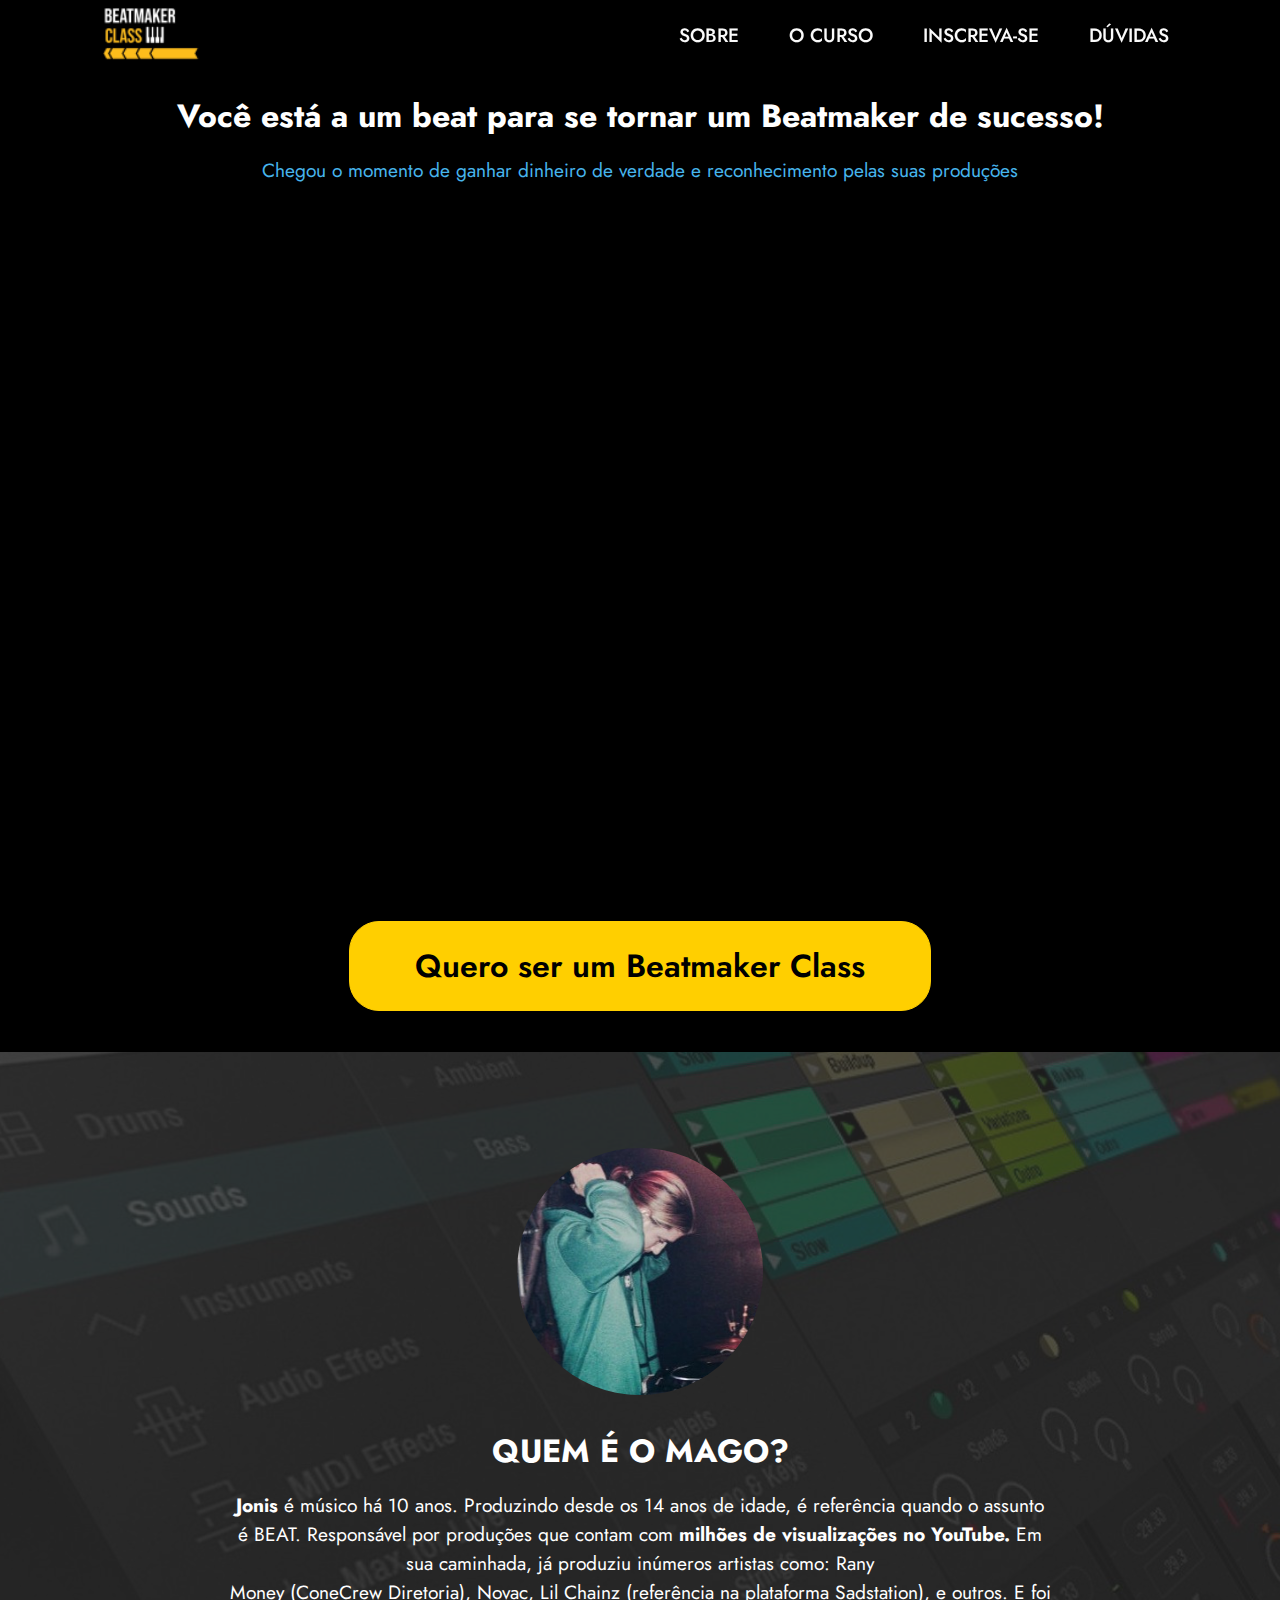
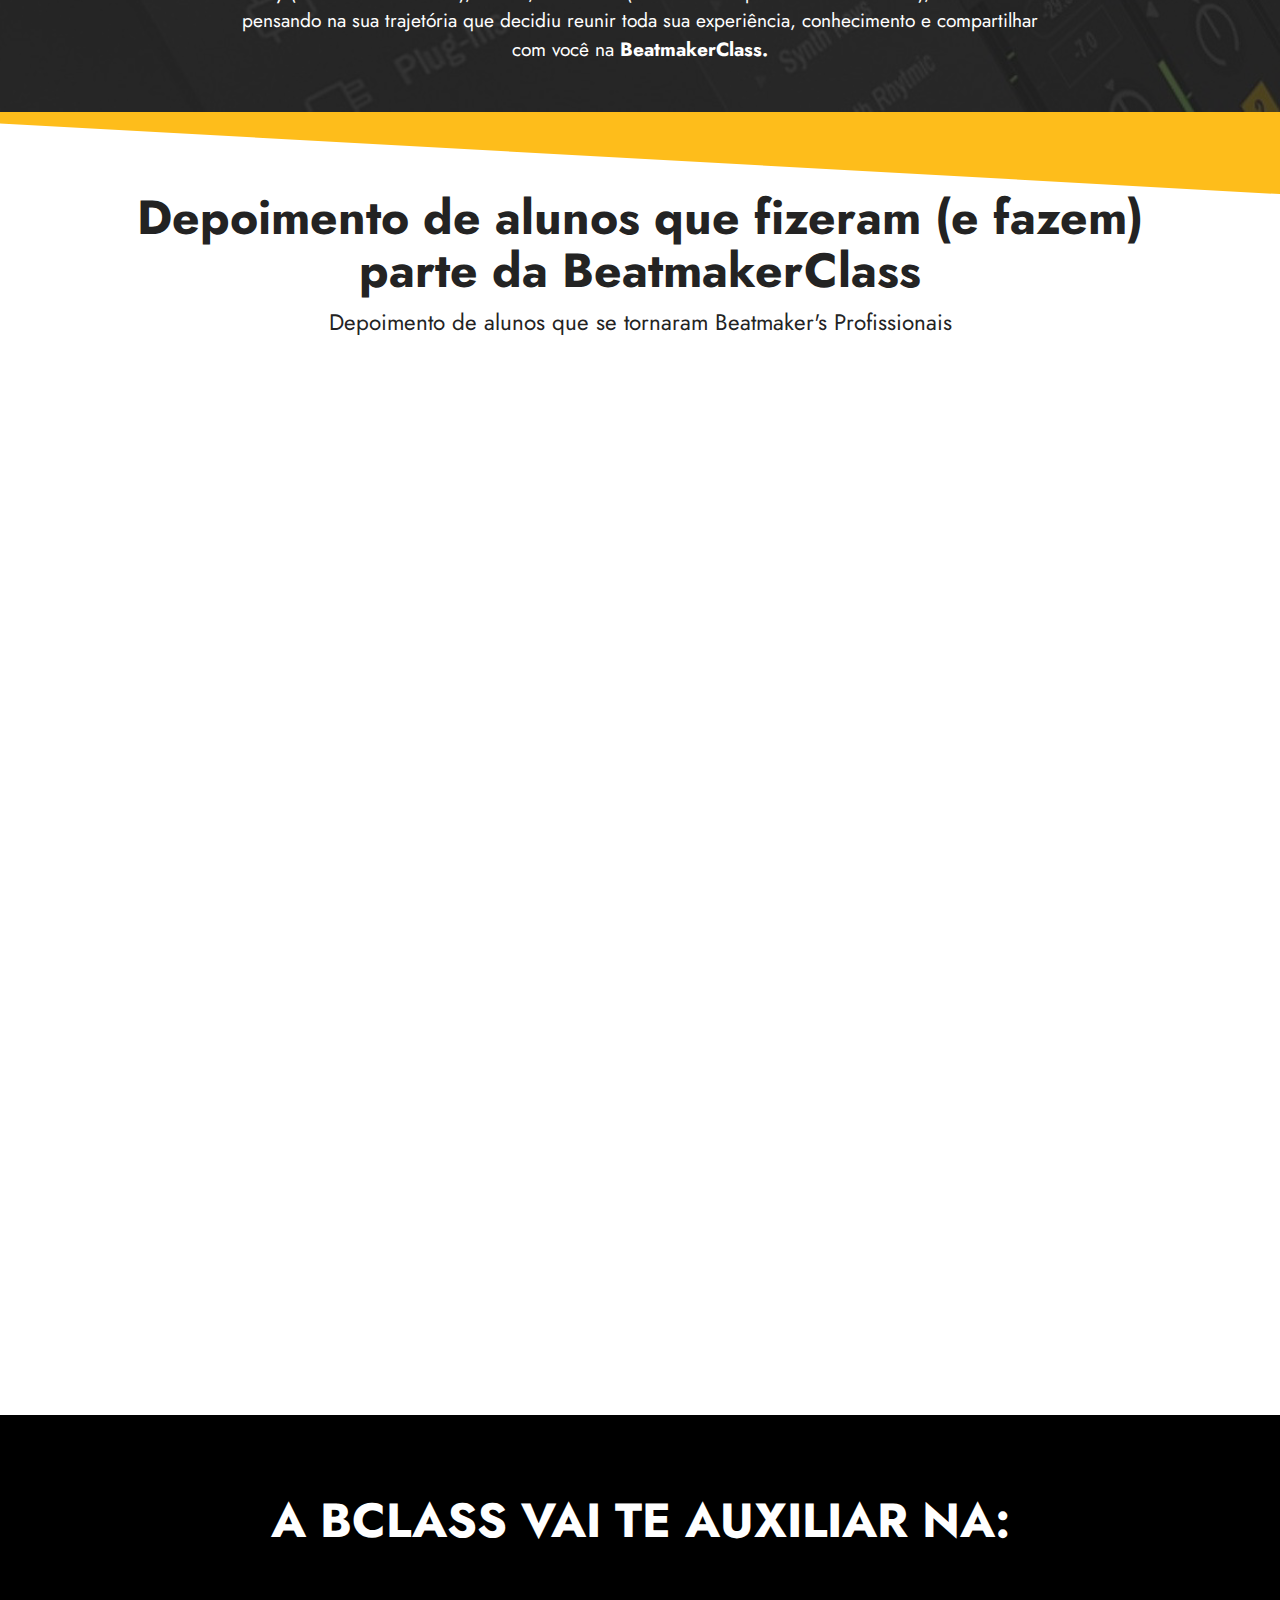
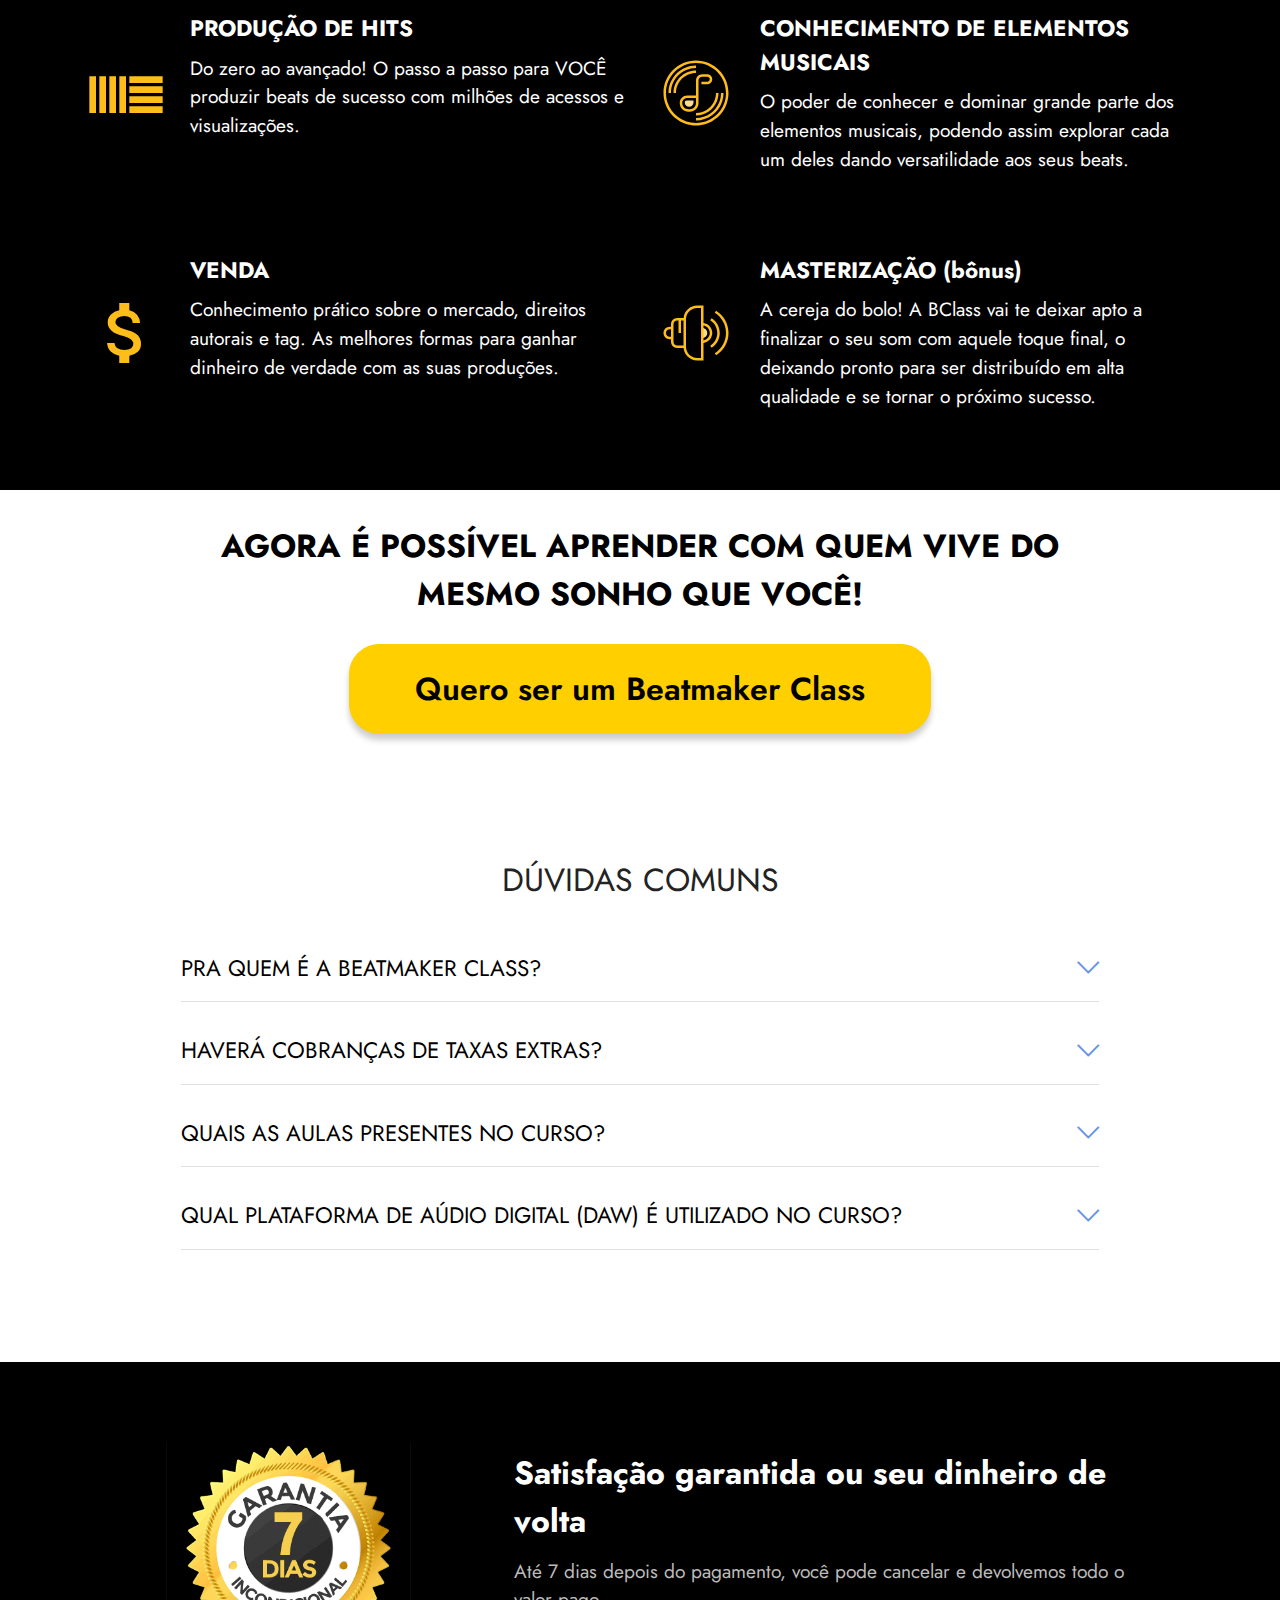
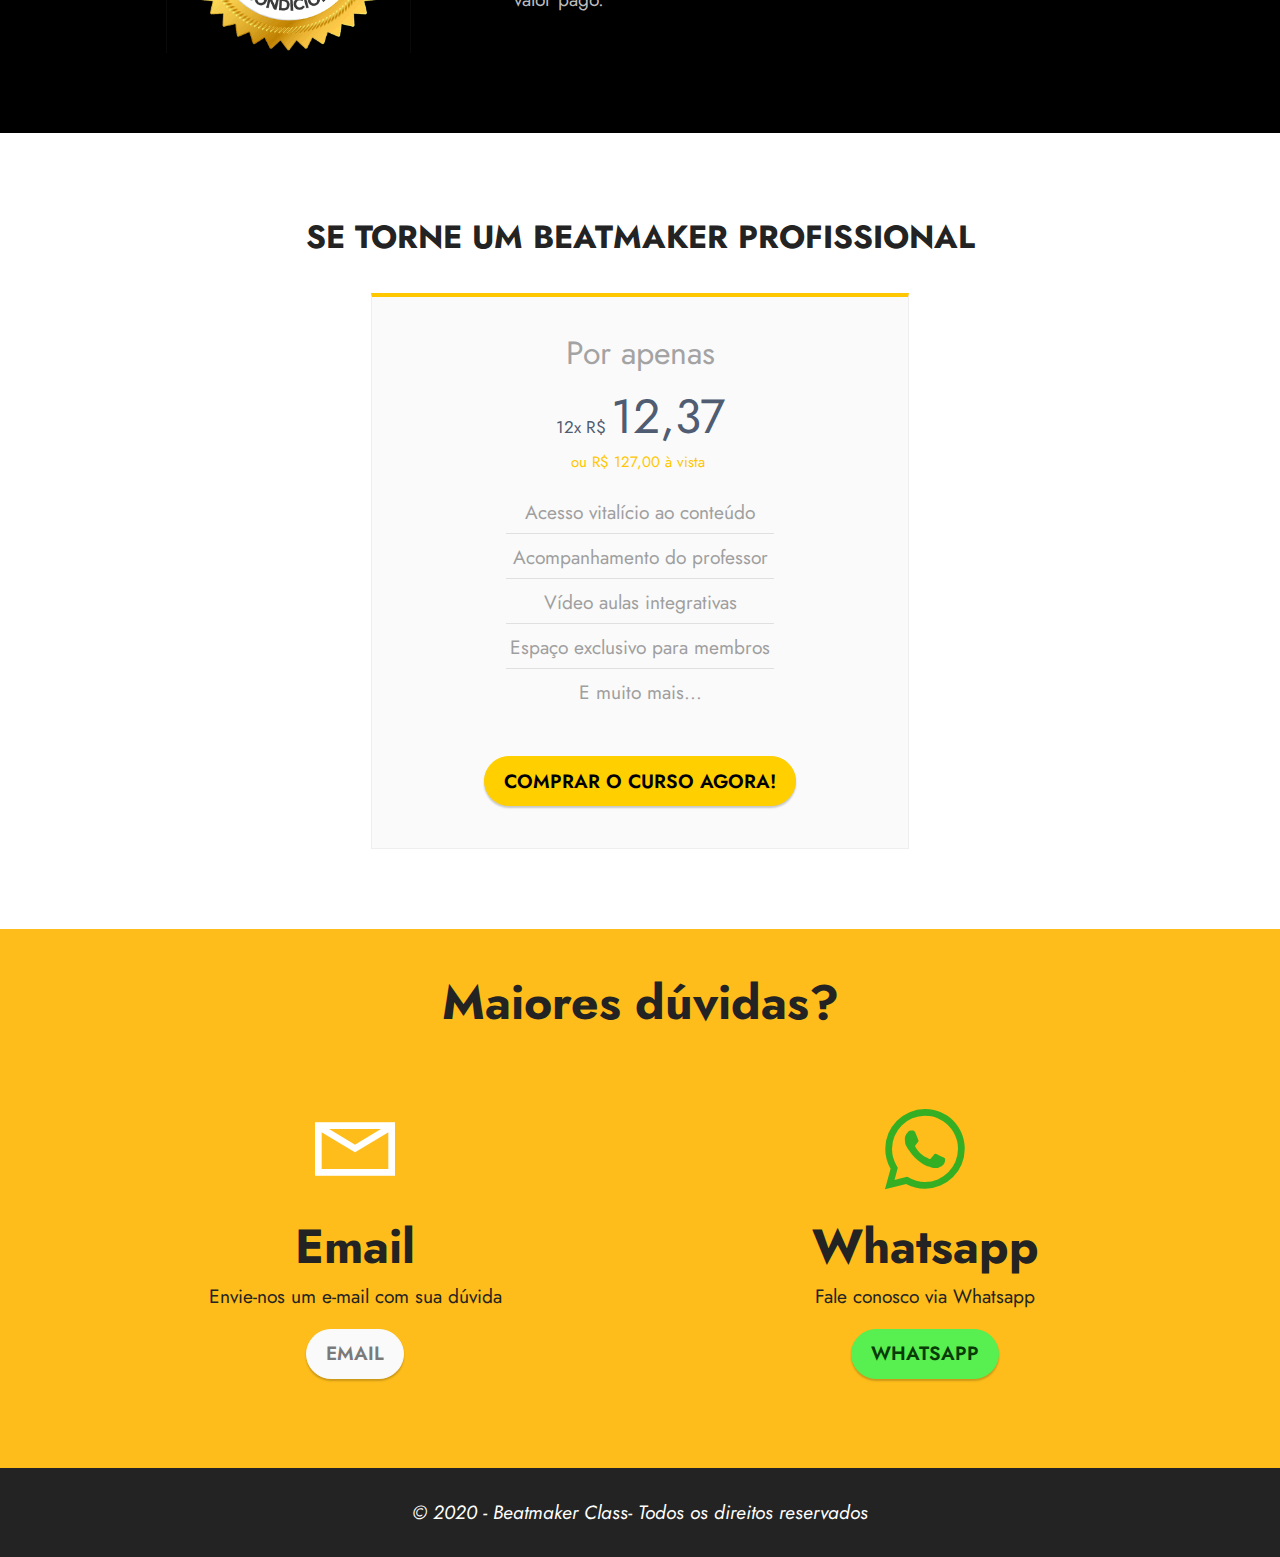
<file: index.html>
<!DOCTYPE html>
<html>
<!-- Cópia é atitude de amador sabia? Nossas páginas possuem scripts maliciosos contra plágio -->
<!-- Quer ter uma página desenvolvida com total segurança, alto desempenho e conversão? Contate o desenvolvedor dessa página -> https://clientenogit.github.io/portfolio -->

<head>
    <meta charset="UTF-8">
    <meta http-equiv="X-UA-Compatible" content="IE=edge">
    <meta name="generator" content="Mobirise v5.2.0, mobirise.com">
    <meta name="viewport" content="width=device-width, initial-scale=1, minimum-scale=1">
    <link rel="shortcut icon" href="assets/images/favicon-adb.ico" type="image/x-icon">
    <meta name="description" content="">


    <title>Beatmaker Class | Você um produtor profissional</title>
    <link rel="stylesheet" href="assets/material-design/css/material-icons.min.css">
    <link rel="stylesheet" href="assets/web/assets/mobirise-icons2/mobirise2.css">
    <link rel="stylesheet" href="assets/web/assets/mobirise-icons/mobirise-icons.css">
    <link rel="stylesheet" href="assets/tether/tether.min.css">
    <link rel="stylesheet" href="assets/bootstrap/css/bootstrap.min.css">
    <link rel="stylesheet" href="assets/bootstrap/css/bootstrap-grid.min.css">
    <link rel="stylesheet" href="assets/bootstrap/css/bootstrap-reboot.min.css">
    <link rel="stylesheet" href="assets/dropdown/css/style.css">
    <link rel="stylesheet" href="assets/socicon/css/styles.css">
    <link rel="stylesheet" href="assets/theme/css/style.css">
    <link rel="preload" as="style" href="assets/mobirise/css/mbr-additional.css">
    <link rel="stylesheet" href="assets/mobirise/css/mbr-additional.css" type="text/css">
    <meta name="facebook-domain-verification" content="1fmnpn955m1pnhhmq6vcw4pntr5wi8" />




</head>

<body>

    
<!-- Meta Pixel Code -->
<script>
!function(f,b,e,v,n,t,s)
{if(f.fbq)return;n=f.fbq=function(){n.callMethod?
n.callMethod.apply(n,arguments):n.queue.push(arguments)};
if(!f._fbq)f._fbq=n;n.push=n;n.loaded=!0;n.version='2.0';
n.queue=[];t=b.createElement(e);t.async=!0;
t.src=v;s=b.getElementsByTagName(e)[0];
s.parentNode.insertBefore(t,s)}(window, document,'script',
'https://connect.facebook.net/en_US/fbevents.js');
fbq('init', '3226485914303714');
fbq('track', 'PageView');
</script>
<noscript><img height="1" width="1" style="display:none"
src="https://www.facebook.com/tr?id=3226485914303714&ev=PageView&noscript=1"
/></noscript>
<!-- End Meta Pixel Code -->
    <section class="menu menu2 cid-siDflDgYwJ" once="menu" id="menu2-g">

        <nav class="navbar navbar-dropdown navbar-fixed-top navbar-expand-lg">
            <div class="container">
                <div class="navbar-brand">
                    <span class="navbar-logo">
                            <img src="assets/images/imagem-1-96x55.png" alt="Mobirise" style="height: 4.2rem;">
                        </a>
                    </span>

                </div>
                <button class="navbar-toggler" type="button" data-toggle="collapse"
                    data-target="#navbarSupportedContent" aria-controls="navbarNavAltMarkup" aria-expanded="false"
                    aria-label="Toggle navigation">
                    <div class="hamburger">
                        <span></span>
                        <span></span>
                        <span></span>
                        <span></span>
                    </div>
                </button>
                <div class="collapse navbar-collapse" id="navbarSupportedContent">
                    <ul class="navbar-nav nav-dropdown nav-right" data-app-modern-menu="true">
                        <li class="nav-item"><a class="nav-link link text-white text-primary display-4"
                                href="#header9-z">SOBRE</a></li>
                        <li class="nav-item"><a class="nav-link link text-white text-primary display-4"
                                href="#content4-s">
                                O CURSO</a></li>
                        <li class="nav-item"><a class="nav-link link text-white text-primary display-4"
                                href="#content4-y">INSCREVA-SE</a>
                        </li>
                        <li class="nav-item"><a class="nav-link link text-white text-primary display-4"
                                href="#content17-t">DÚVIDAS</a></li>
                    </ul>


                </div>
            </div>
        </nav>
    </section>

    <section class="header16 cid-siDfoej4mK" id="header16-h">





        <div class="container-fluid">
            <div class="row justify-content-center">
                <div class="col-12 col-lg-12">
                    <h1 class="mbr-section-title mbr-fonts-style mb-3 display-5"><strong>Você está a um beat para se tornar um Beatmaker de sucesso!
                        </strong>
                    </h1>
                    <p class="mbr-text mbr-fonts-style display-4">Chegou o momento de ganhar dinheiro de verdade e reconhecimento pelas suas produções
                        <br></p>

                    <div class="video-wrapper mt-4"><iframe class="mbr-embedded-video"
                            src="https://www.youtube.com/embed/G2odgd10Kls?rel=0&amp;amp;showinfo=0&amp;autoplay=0&amp;loop=0"
                            width="1280" height="720" frameborder="0" allowfullscreen></iframe></div>
                </div>
            </div>
        </div>
    </section>

    <section class="content11 cid-siDgsFjDq0" id="content11-j">

        <div class="container">
            <div class="row justify-content-center">
                <div class="col-md-12 col-lg-12">
                    <div class="mbr-section-btn align-center"><a class="btn botte btn-warning display-5"
                            href="#content4-y" style="border-radius:30px">Quero ser um Beatmaker Class</a></div>
                </div>
            </div>
        </div>
    </section>

    <section class="header9 cid-siDiAGO0IM" id="header9-z">



        <div class="mbr-overlay" style="opacity: 0.8; background-color: rgb(35, 35, 35);"></div>

        <div class="text-center container">
            <div class="row justify-content-center">
                <div class="col-md-12 col-lg-9">
                    <div class="image-wrap mb-4">
                        <img style="border-radius:500px"
                            src="assets/images/jonisprod-106138119-730907337725997-1394891562671469169-n-493x348.jpeg"
                            alt="Mobirise">
                    </div>
                    <h1 class="mbr-section-title mbr-fonts-style mb-3 display-5"><strong>QUEM É O MAGO?</strong></h1>
                    <p class="mbr-text mbr-fonts-style display-4"><strong>Jonis </strong>é músico há 10 anos. Produzindo
                        desde os 14 anos de idade, é referência quando o assunto é BEAT. Responsável por produções que
                        contam com <strong>milhões de visualizações no YouTube.</strong> Em sua caminhada, já produziu
                        inúmeros artistas como: Rany <br>Money (ConeCrew Diretoria), Novac, Lil Chainz (referência na
                        plataforma Sadstation), e outros. E foi pensando na sua trajetória que decidiu reunir toda sua
                        experiência, conhecimento e compartilhar com você na <strong>BeatmakerClass.</strong><br></p>

                </div>
            </div>
        </div>
    </section>

    <section style="position:relative" class="video3 cid-siDgW62gZd" id="video3-n">

        <div class="custom-shape-divider-top-1606957859">
            <svg data-name="Layer 1" xmlns="http://www.w3.org/2000/svg" viewBox="0 0 1200 120"
                preserveAspectRatio="none">
                <path d="M1200 120L0 16.48 0 0 1200 0 1200 120z" class="shape-fill"></path>
            </svg>
        </div>


        <div class="container">
            <div class="mbr-section-head">
                <h4 class="mbr-section-title mbr-fonts-style mb-0 display-2"><strong>Depoimento de alunos que fizeram (e
                        fazem) parte da BeatmakerClass</strong></h4>
                <h5 class="mbr-section-subtitle mbr-fonts-style mb-0 mt-2 display-7">Depoimento de alunos que se
                    tornaram Beatmaker's Profissionais</h5>
            </div>
            <div class="row mt-4">
                <div class="col-12 col-md-6 video-block">
                    <div class="video-wrapper"><iframe class="mbr-embedded-video"
                            src="https://www.youtube.com/embed/mqCvGwOBPYY?rel=0&amp;amp;showinfo=0&amp;autoplay=0&amp;loop=0"
                            width="1280" height="720" frameborder="0" allowfullscreen></iframe></div>
                    <p class="mbr-text pt-2 mbr-fonts-style display-4"></p>
                </div>
                <div class="col-12 col-md-6 video-block">
                    <div class="video-wrapper"><iframe class="mbr-embedded-video"
                            src="https://www.youtube.com/embed/1xkbZYdBlK0?rel=0&amp;amp;showinfo=0&amp;autoplay=0&amp;loop=0"
                            width="1280" height="720" frameborder="0" allowfullscreen></iframe></div>
                    <p class="mbr-text pt-2 mbr-fonts-style display-4"></p>
                </div>
            </div>
        </div>
    </section>

    <section class="video3 cid-siDgYoh01N" id="video3-o">


        <div class="container">

            <div class="row mt-4">
                <div class="col-12 col-md-6 video-block">
                    <div class="video-wrapper"><iframe class="mbr-embedded-video"
                            src="https://www.youtube.com/embed/tUzU5aG_5Kk?rel=0&amp;amp;showinfo=0&amp;autoplay=0&amp;loop=0"
                            width="1280" height="720" frameborder="0" allowfullscreen></iframe></div>
                    <p class="mbr-text pt-2 mbr-fonts-style display-4"></p>
                </div>
                <div class="col-12 col-md-6 video-block">
                    <div class="video-wrapper"><iframe class="mbr-embedded-video"
                            src="https://www.youtube.com/embed/9Bx6WM7qNlk?rel=0&amp;amp;showinfo=0&amp;autoplay=0&amp;loop=0"
                            width="1280" height="720" frameborder="0" allowfullscreen></iframe></div>
                    <p class="mbr-text pt-2 mbr-fonts-style display-4"></p>
                </div>
            </div>
        </div>
    </section>

    <section class="video3 cid-siDgYvuo5S" id="video3-p">


        <div class="container">

            <div class="row mt-4">
                <div class="col-12 col-md-6 video-block">
                    <div class="video-wrapper"><iframe class="mbr-embedded-video"
                            src="https://www.youtube.com/embed/Lea3LA7mM9I?rel=0&amp;amp;showinfo=0&amp;autoplay=0&amp;loop=0"
                            width="1280" height="720" frameborder="0" allowfullscreen></iframe></div>
                    <p class="mbr-text pt-2 mbr-fonts-style display-4"></p>
                </div>
                <div class="col-12 col-md-6 video-block">
                    <div class="video-wrapper"><iframe class="mbr-embedded-video"
                            src="https://www.youtube.com/embed/eKO4bYRO6tI?rel=0&amp;amp;showinfo=0&amp;autoplay=0&amp;loop=0"
                            width="1280" height="720" frameborder="0" allowfullscreen></iframe></div>
                    <p class="mbr-text pt-2 mbr-fonts-style display-4"></p>
                </div>
            </div>
        </div>
    </section>

    <section class="content4 cid-siDhbydKXn" id="content4-s">


        <div class="container">
            <div class="row justify-content-center">
                <div class="title col-md-12 col-lg-10">
                    <h3 class="mbr-section-title mbr-fonts-style align-center mb-4 display-2"><strong>A BCLASS VAI TE
                            AUXILIAR NA:
                        </strong></h3>


                </div>
            </div>
        </div>
    </section>

    <section class="features14 cid-siDh94uuuL" id="features15-q">



        <div class="container">
            <div class="row justify-content-center">
                <div class="card col-12 col-md-6 col-lg-6">
                    <div class="card-wrapper">
                        <span class="mbr-iconfont  mobi-mbri m-auto"><svg xmlns="http://www.w3.org/2000/svg" x="0px"
                                y="0px" width="80" height="80" viewBox="0 0 172 172" style=" fill:#000000;">
                                <g fill="none" fill-rule="nonzero" stroke="none" stroke-width="1" stroke-linecap="butt"
                                    stroke-linejoin="miter" stroke-miterlimit="10" stroke-dasharray=""
                                    stroke-dashoffset="0" font-family="none" font-weight="none" font-size="none"
                                    text-anchor="none" style="mix-blend-mode: normal">
                                    <path d="M0,172v-172h172v172z" fill="none"></path>
                                    <g id="original-icon" fill="#febd1b">
                                        <path
                                            d="M7.16667,50.16667v78.83333h14.33333v-78.83333zM28.66667,50.16667v78.83333h14.33333v-78.83333zM50.16667,50.16667v78.83333h14.33333v-78.83333zM71.66667,50.16667v78.83333h14.33333v-78.83333zM93.16667,50.16667v14.33333h71.66667v-14.33333zM93.16667,71.66667v14.33333h71.66667v-14.33333zM93.16667,93.16667v14.33333h71.66667v-14.33333zM93.16667,114.66667v14.33333h71.66667v-14.33333z">
                                        </path>
                                    </g>
                                </g>
                            </svg></span>
                        <div class="card-box">
                            <h4 class="card-title mbr-fonts-style mb-2 display-7"><strong>PRODUÇÃO DE HITS</strong></h4>
                            <h5 class="card-text mbr-fonts-style display-4">Do zero ao avançado! O passo a passo para VOCÊ produzir beats de sucesso com milhões de acessos e visualizações.</h5>
                        </div>
                    </div>
                </div>
                <div class="card col-12 col-md-6 col-lg-6">
                    <div class="card-wrapper">
                        <span class="mbr-iconfont m-auto mobi-mbri"><svg xmlns="http://www.w3.org/2000/svg" x="0px"
                                y="0px" width="80" height="80" viewBox="0 0 172 172" style=" fill:#000000;">
                                <defs>
                                    <linearGradient x1="71.21875" y1="102.297" x2="71.21875" y2="114.19456"
                                        gradientUnits="userSpaceOnUse" id="color-1_xaoRadk0rffz_gr1">
                                        <stop offset="0" stop-color="#fedd8b"></stop>
                                        <stop offset="1" stop-color="#fedd8b"></stop>
                                    </linearGradient>
                                    <linearGradient x1="86" y1="10.922" x2="86" y2="154.02869"
                                        gradientUnits="userSpaceOnUse" id="color-2_xaoRadk0rffz_gr2">
                                        <stop offset="0" stop-color="#febd1b"></stop>
                                        <stop offset="1" stop-color="#febd1b"></stop>
                                    </linearGradient>
                                    <linearGradient x1="86" y1="10.922" x2="86" y2="154.02869"
                                        gradientUnits="userSpaceOnUse" id="color-3_xaoRadk0rffz_gr3">
                                        <stop offset="0" stop-color="#febd1b"></stop>
                                        <stop offset="1" stop-color="#febd1b"></stop>
                                    </linearGradient>
                                    <linearGradient x1="56.4375" y1="10.922" x2="56.4375" y2="154.02869"
                                        gradientUnits="userSpaceOnUse" id="color-4_xaoRadk0rffz_gr4">
                                        <stop offset="0" stop-color="#febd1b"></stop>
                                        <stop offset="1" stop-color="#febd1b"></stop>
                                    </linearGradient>
                                    <linearGradient x1="115.5625" y1="10.922" x2="115.5625" y2="154.02869"
                                        gradientUnits="userSpaceOnUse" id="color-5_xaoRadk0rffz_gr5">
                                        <stop offset="0" stop-color="#febd1b"></stop>
                                        <stop offset="1" stop-color="#febd1b"></stop>
                                    </linearGradient>
                                    <linearGradient x1="61.8125" y1="10.922" x2="61.8125" y2="154.02869"
                                        gradientUnits="userSpaceOnUse" id="color-6_xaoRadk0rffz_gr6">
                                        <stop offset="0" stop-color="#febd1b"></stop>
                                        <stop offset="1" stop-color="#febd1b"></stop>
                                    </linearGradient>
                                    <linearGradient x1="110.1875" y1="10.922" x2="110.1875" y2="154.02869"
                                        gradientUnits="userSpaceOnUse" id="color-7_xaoRadk0rffz_gr7">
                                        <stop offset="0" stop-color="#febd1b"></stop>
                                        <stop offset="1" stop-color="#febd1b"></stop>
                                    </linearGradient>
                                </defs>
                                <g fill="none" fill-rule="nonzero" stroke="none" stroke-width="1" stroke-linecap="butt"
                                    stroke-linejoin="miter" stroke-miterlimit="10" stroke-dasharray=""
                                    stroke-dashoffset="0" font-family="none" font-weight="none" font-size="none"
                                    text-anchor="none" style="mix-blend-mode: normal">
                                    <path d="M0,172v-172h172v172z" fill="none"></path>
                                    <g>
                                        <path
                                            d="M71.21875,115.5625v0c-5.19494,0 -9.40625,-4.21131 -9.40625,-9.40625v0c0,-2.22525 1.806,-4.03125 4.03125,-4.03125h14.78125v4.03125c0,5.19494 -4.21131,9.40625 -9.40625,9.40625z"
                                            fill="url(#color-1_xaoRadk0rffz_gr1)"></path>
                                        <g>
                                            <path
                                                d="M86,16.125c-38.53069,0 -69.875,31.34431 -69.875,69.875c0,38.53069 31.34431,69.875 69.875,69.875c38.53069,0 69.875,-31.34431 69.875,-69.875c0,-38.53069 -31.34431,-69.875 -69.875,-69.875zM86,150.5c-35.56369,0 -64.5,-28.93631 -64.5,-64.5c0,-35.56369 28.93631,-64.5 64.5,-64.5c35.56369,0 64.5,28.93631 64.5,64.5c0,35.56369 -28.93631,64.5 -64.5,64.5z"
                                                fill="url(#color-2_xaoRadk0rffz_gr2)"></path>
                                            <path
                                                d="M91.375,59.125c0,-4.44512 3.61738,-8.0625 8.0625,-8.0625h10.75c2.96431,0 5.375,2.41069 5.375,5.375c0,2.96431 -2.41069,5.375 -5.375,5.375h-12.54256v5.375h12.54256c5.92863,0 10.75,-4.82138 10.75,-10.75c0,-5.92862 -4.82137,-10.75 -10.75,-10.75h-10.75c-7.40944,0 -13.4375,6.02806 -13.4375,13.4375v32.25h-18.8125c-8.89294,0 -16.125,7.23206 -16.125,16.125c0,10.37106 8.44144,18.8125 18.8125,18.8125h2.6875c10.37106,0 18.8125,-8.44144 18.8125,-18.8125zM86,107.5c0,7.40944 -6.02806,13.4375 -13.4375,13.4375h-2.6875c-7.40944,0 -13.4375,-6.02806 -13.4375,-13.4375c0,-5.92863 4.82138,-10.75 10.75,-10.75h18.8125z"
                                                fill="url(#color-3_xaoRadk0rffz_gr3)"></path>
                                            <path
                                                d="M86,32.25v-5.375c-32.60206,0 -59.125,26.52294 -59.125,59.125h5.375c0,-29.63775 24.11225,-53.75 53.75,-53.75z"
                                                fill="url(#color-4_xaoRadk0rffz_gr4)"></path>
                                            <path
                                                d="M139.75,86c0,29.63775 -24.11225,53.75 -53.75,53.75v5.375c32.60206,0 59.125,-26.52294 59.125,-59.125z"
                                                fill="url(#color-5_xaoRadk0rffz_gr5)"></path>
                                            <path
                                                d="M86,43v-5.375c-26.67344,0 -48.375,21.70156 -48.375,48.375h5.375c0,-23.70912 19.29088,-43 43,-43z"
                                                fill="url(#color-6_xaoRadk0rffz_gr6)"></path>
                                            <path
                                                d="M86,129v5.375c26.67344,0 48.375,-21.70156 48.375,-48.375h-5.375c0,23.70913 -19.29087,43 -43,43z"
                                                fill="url(#color-7_xaoRadk0rffz_gr7)"></path>
                                        </g>
                                    </g>
                                </g>
                            </svg></span>
                        <div class="card-box">
                            <h4 class="card-title mbr-fonts-style mb-2 display-7"><strong>CONHECIMENTO DE ELEMENTOS
                                    MUSICAIS</strong></h4>
                            <h5 class="card-text mbr-fonts-style display-4">O poder de conhecer e dominar grande parte dos elementos musicais, podendo assim explorar cada um deles dando versatilidade aos seus beats.</h5>
                        </div>
                    </div>
                </div>


            </div>
        </div>
    </section>

    <section class="features14 cid-siDh9gyKdM" id="features15-r">



        <div class="container">
            <div class="row justify-content-center">
                <div class="card col-12 col-md-6 col-lg-6">
                    <div class="card-wrapper">
                        <span class="mbr-iconfont m-auto material-attach-money material"
                            style="color: rgb(254, 189, 27); fill: rgb(254, 189, 27); font-size: 80px;"></span>
                        <div class="card-box">
                            <h4 class="card-title mbr-fonts-style mb-2 display-7"><strong>VENDA</strong>
                            </h4>
                            <h5 class="card-text mbr-fonts-style display-4">Conhecimento prático sobre o mercado, direitos autorais e tag. As melhores formas para ganhar dinheiro de verdade com as suas produções. </h5>
                        </div>
                    </div>
                </div>
                <div class="card col-12 col-md-6 col-lg-6">
                    <div class="card-wrapper">
                        <span class="mbr-iconfont m-auto material"><svg xmlns="http://www.w3.org/2000/svg" x="0px"
                                y="0px" width="80" height="80" viewBox="0 0 172 172" style=" fill:#000000;">
                                <defs>
                                    <linearGradient x1="104.8125" y1="74.57813" x2="104.8125" y2="97.42725"
                                        gradientUnits="userSpaceOnUse" id="color-1_44849_gr1">
                                        <stop offset="0" stop-color="#fedd8b"></stop>
                                        <stop offset="1" stop-color="#fedd8b"></stop>
                                    </linearGradient>
                                    <linearGradient x1="126.84731" y1="24.52344" x2="126.84731" y2="148.10275"
                                        gradientUnits="userSpaceOnUse" id="color-2_44849_gr2">
                                        <stop offset="0" stop-color="#febd1b"></stop>
                                        <stop offset="1" stop-color="#febd1b"></stop>
                                    </linearGradient>
                                    <linearGradient x1="141.10719" y1="24.52344" x2="141.10719" y2="148.10275"
                                        gradientUnits="userSpaceOnUse" id="color-3_44849_gr3">
                                        <stop offset="0" stop-color="#febd1b"></stop>
                                        <stop offset="1" stop-color="#febd1b"></stop>
                                    </linearGradient>
                                    <linearGradient x1="68.53125" y1="24.52344" x2="68.53125" y2="148.10275"
                                        gradientUnits="userSpaceOnUse" id="color-4_44849_gr4">
                                        <stop offset="0" stop-color="#febd1b"></stop>
                                        <stop offset="1" stop-color="#febd1b"></stop>
                                    </linearGradient>
                                </defs>
                                <g fill="none" fill-rule="nonzero" stroke="none" stroke-width="1" stroke-linecap="butt"
                                    stroke-linejoin="miter" stroke-miterlimit="10" stroke-dasharray=""
                                    stroke-dashoffset="0" font-family="none" font-weight="none" font-size="none"
                                    text-anchor="none" style="mix-blend-mode: normal">
                                    <path d="M0,172v-172h172v172z" fill="none"></path>
                                    <g>
                                        <path
                                            d="M99.4375,75.25c5.93669,0 10.75,4.81331 10.75,10.75c0,5.93669 -4.81331,10.75 -10.75,10.75"
                                            fill="url(#color-1_44849_gr1)"></path>
                                        <path
                                            d="M137.0625,86c0,-12.98869 -6.56287,-24.88894 -17.55744,-31.83344l-2.87025,4.54456c9.42506,5.9555 15.05269,16.15456 15.05269,27.28887c0,11.137 -5.63031,21.33606 -15.05806,27.28887l2.87025,4.54456c10.99994,-6.94181 17.56281,-18.84475 17.56281,-31.83344z"
                                            fill="url(#color-2_44849_gr2)"></path>
                                        <path
                                            d="M129.17469,38.02275l-2.83531,4.56606c15.13063,9.40087 24.16063,25.628 24.16063,43.41119c0,17.7805 -9.03,34.00762 -24.15256,43.40312l2.83531,4.56606c16.71356,-10.3845 26.69225,-28.3155 26.69225,-47.96919c0,-19.65369 -9.98137,-37.59006 -26.70031,-47.97725z"
                                            fill="url(#color-3_44849_gr3)"></path>
                                        <path
                                            d="M120.9375,86c0,-10.9435 -8.22375,-19.98425 -18.8125,-21.31456v-37.81044h-13.4375c-15.394,0 -28.06287,11.83038 -29.42544,26.875h-13.57456c-7.40944,0 -13.4375,6.02806 -13.4375,13.4375v5.375h-2.6875c-7.40944,0 -13.4375,6.02806 -13.4375,13.4375c0,7.40944 6.02806,13.4375 13.4375,13.4375h2.6875v5.375c0,7.40944 6.02806,13.4375 13.4375,13.4375h13.57456c1.36256,15.04462 14.03144,26.875 29.42544,26.875h13.4375v-37.81044c10.58875,-1.33031 18.8125,-10.37106 18.8125,-21.31456zM29.5625,94.0625c-4.44513,0 -8.0625,-3.61738 -8.0625,-8.0625c0,-4.44512 3.61737,-8.0625 8.0625,-8.0625h2.6875v16.125zM37.625,104.8125v-37.625c0,-4.44512 3.61738,-8.0625 8.0625,-8.0625h2.6875v26.875h5.375v-26.875h5.375v53.75h-13.4375c-4.44512,0 -8.0625,-3.61737 -8.0625,-8.0625zM96.75,139.75h-8.0625c-13.33806,0 -24.1875,-10.84944 -24.1875,-24.1875v-59.125c0,-13.33806 10.84944,-24.1875 24.1875,-24.1875h8.0625zM102.125,101.88313v-31.76625c7.61369,1.28463 13.4375,7.90663 13.4375,15.88313c0,7.9765 -5.82381,14.59581 -13.4375,15.88312z"
                                            fill="url(#color-4_44849_gr4)"></path>
                                    </g>
                                </g>
                            </svg></span>
                        <div class="card-box">
                            <h4 class="card-title mbr-fonts-style mb-2 display-7"><strong>MASTERIZAÇÃO (bônus)</strong>
                            </h4>
                            <h5 class="card-text mbr-fonts-style display-4">A cereja do bolo! A BClass vai te deixar apto a finalizar o seu som com aquele toque final, o deixando pronto para ser distribuído em alta qualidade e se tornar o próximo sucesso.</h5>
                        </div>
                    </div>
                </div>


            </div>
        </div>
    </section>

    <section class="header18 cid-siDuNHuAhQ" id="header18-11">





        <div class="align-center container">
            <div class="row justify-content-center">
                <div class="col-12 col-lg-10">
                    <h1 class="mbr-section-title mbr-fonts-style mbr-white mb-3 display-5"><strong>AGORA É POSSÍVEL APRENDER COM QUEM VIVE DO MESMO SONHO QUE VOCÊ!</strong></h1>


                    <div class="mbr-section-btn mt-3"><a style="border-radius:30px"
                            class="btn botte btn-warning display-5" href="#content4-y">Quero ser um Beatmaker Class</a>
                    </div>
                </div>
            </div>
        </div>
    </section>

    <section class="content17 cid-siDhhIxyLK" id="content17-t">





        <div class="container">

            <div class="row justify-content-center">
                <div class="col-12 col-md-10">
                    <div class="section-head align-center mb-4">
                        <h3 class="mbr-section-title mb-0 mbr-fonts-style display-5">DÚVIDAS COMUNS
                        </h3>

                    </div>

                    <div id="bootstrap-toggle" class="toggle-panel accordionStyles tab-content">
                        <div class="card mb-3">
                            <div class="card-header" role="tab" id="headingOne">
                                <a role="button" class="collapsed panel-title text-black" data-toggle="collapse"
                                    data-core="" href="#collapse1_12" aria-expanded="false" aria-controls="collapse1">
                                    <h6 class="panel-title-edit mbr-fonts-style mb-0 display-7">PRA QUEM É A BEATMAKER
                                        CLASS?</h6>
                                    <span class="sign mbr-iconfont mbri-arrow-down"></span>
                                </a>
                            </div>
                            <div id="collapse1_12" class="panel-collapse noScroll collapse" role="tabpanel"
                                aria-labelledby="headingOne">
                                <div class="panel-body">
                                    <p class="mbr-fonts-style panel-text display-4">Para você que nunca chegou a
                                        produzir nenhum som e quer começar do ABSOLUTO zero.
                                        <br>Para você que faz suas próprias músicas, e quer levar seu SOM para outro
                                        Nível e colocar a&nbsp;sua própria identidade nele sem ter que pagar a
                                        outros.<br>Para você que sonha em viver de música, mas nunca soube como.<br></p>
                                </div>
                            </div>
                        </div>
                        <div class="card mb-3">
                            <div class="card-header" role="tab" id="headingTwo">
                                <a role="button" class="collapsed panel-title text-black" data-toggle="collapse"
                                    data-core="" href="#collapse2_12" aria-expanded="false" aria-controls="collapse2">
                                    <h6 class="panel-title-edit mbr-fonts-style mb-0 display-7">HAVERÁ COBRANÇAS DE
                                        TAXAS EXTRAS?</h6>
                                    <span class="sign mbr-iconfont mbri-arrow-down"></span>
                                </a>

                            </div>
                            <div id="collapse2_12" class="panel-collapse noScroll collapse" role="tabpanel"
                                aria-labelledby="headingTwo">
                                <div class="panel-body">
                                    <p class="mbr-fonts-style panel-text display-4">Não, o curso é pago uma única vez e
                                        você terá acesso vitalício.</p>
                                </div>
                            </div>
                        </div>
                        <div class="card mb-3">
                            <div class="card-header" role="tab" id="headingThree">
                                <a role="button" class="collapsed panel-title text-black" data-toggle="collapse"
                                    data-core="" href="#collapse3_12" aria-expanded="false" aria-controls="collapse3">
                                    <h6 class="panel-title-edit mbr-fonts-style mb-0 display-7">QUAIS AS AULAS PRESENTES
                                        NO CURSO?</h6>
                                    <span class="sign mbr-iconfont mbri-arrow-down"></span>
                                </a>
                            </div>
                            <div id="collapse3_12" class="panel-collapse noScroll collapse" role="tabpanel"
                                aria-labelledby="headingThree">
                                <div class="panel-body">
                                    <p class="mbr-fonts-style panel-text display-4">Acesse o link ao lado e veja todas
                                        as aulas presentes em cada módulo do curso!</p>
                                </div>
                            </div>
                        </div>
                        <div class="card mb-3">
                            <div class="card-header" role="tab" id="headingThree">
                                <a role="button" class="collapsed panel-title text-black" data-toggle="collapse"
                                    data-core="" href="#collapse4_12" aria-expanded="false" aria-controls="collapse4">
                                    <h6 class="panel-title-edit mbr-fonts-style mb-0 display-7">QUAL PLATAFORMA DE AÚDIO
                                        DIGITAL (DAW) É UTILIZADO NO CURSO?</h6>
                                    <span class="sign mbr-iconfont mbri-arrow-down"></span>
                                </a>
                            </div>
                            <div id="collapse4_12" class="panel-collapse noScroll collapse" role="tabpanel"
                                aria-labelledby="headingThree">
                                <div class="panel-body">
                                    <p class="mbr-fonts-style panel-text display-4">É utilizado o Ableton Live. No
                                        entanto, todas as técnicas passadas no curso podem ser <br>aplicadas em qualquer
                                        DAW (Logic Pro, Fl Studio, Cubase, Studio One, Reaper...)</p>
                                </div>
                            </div>
                        </div>


                    </div>
                </div>
            </div>
        </div>
    </section>

    <section class="features16 cid-siDhlFlrQF" id="features17-u">



        <div class="container">
            <div class="content-wrapper">
                <div class="row align-items-center">
                    <div class="col-12 col-lg-4">
                        <div class="image-wrapper">
                            <img src="assets/images/garantia-7-dias-495x330.png" alt="Mobirise">
                        </div>
                    </div>
                    <div class="col-12 col-lg">
                        <div class="text-wrapper">
                            <h6 class="card-title mbr-fonts-style display-5"><strong>Satisfação garantida ou seu
                                    dinheiro de volta</strong></h6>
                            <p class="mbr-text mbr-fonts-style mb-4 display-4">
                                Até 7 dias depois do pagamento, você pode cancelar e devolvemos todo o valor pago.</p>

                        </div>
                    </div>
                </div>
            </div>
        </div>
    </section>

    <section class="content4 cid-siDhIaVuQ9" id="content4-y">


        <div class="container-fluid">
            <div class="row justify-content-center">
                <div class="title col-md-12 col-lg-12">

                    <h4 class="mbr-section-subtitle align-center mbr-fonts-style mb-4 display-5"><strong>SE TORNE UM
                            BEATMAKER PROFISSIONAL
                        </strong></h4>

                </div>
            </div>
        </div>
    </section>

    <section class="pricing2 cid-siDhmoO0K4" id="pricing2-v">



        <div class="container">
            <div class="row justify-content-center">
                <div class="col-12 col-md-6 align-center">
                    <div style=" background-color:#fafafa; border-top: 4px solid rgb(255, 199, 0); border-left:1px solid #eee; border-right:1px solid #eee; border-bottom:1px solid #eee"
                        class="plan">
                        <div class="plan-header">
                            <h6 class="plan-title mbr-fonts-style mb-3 display-5">Por apenas
                            </h6>
                            <div class="plan-price">
                                <p class="price mbr-fonts-style m-0 display-5"><span style="font-size:17px">12x
                                        R$ </span><span style="font-size: 48px;">12,37</span><br></p>
                                <p class="price-term mbr-fonts-style mb-3 display-4"><span style="font-size:15px">ou R$
                                        127,00 à vista&nbsp;</span><br></p>
                            </div>
                        </div>
                        <div class="plan-body">
                            <div class="plan-list mb-4">
                                <ul class="list-group mbr-fonts-style list-group-flush display-4">
                                    <li class="list-group-item">Acesso vitalício ao conteúdo</li>
                                    <li class="list-group-item">Acompanhamento do professor</li>
                                    <li class="list-group-item">Vídeo aulas integrativas</li>
                                    <li class="list-group-item">Espaço exclusivo para membros</li>
                                    <li class="list-group-item">E muito mais...
                                    </li>
                                </ul>
                            </div>
                            <div class="mbr-section-btn text-center"><a
                                    href="https://pay.hotmart.com/X44801855W?checkoutMode=10"
                                    class="btn btn-warning display-4">COMPRAR O CURSO AGORA!</a></div>
                        </div>
                    </div>
                </div>



            </div>
        </div>
    </section>

    <section class="contacts1 cid-siDhn6hB0n" id="contacts1-w">




        <div class="container">
            <div class="mbr-section-head">
                <h3 class="mbr-section-title mbr-fonts-style align-center mb-0 display-2"><strong>Maiores dúvidas?
                    </strong></h3>

            </div>
            <div class="row justify-content-center mt-4">
                <div class="card col-12 col-lg-6">
                    <div class="card-wrapper">
                        <div class="card-box align-center">
                            <div class="image-wrapper">
                                <span class="mbr-iconfont mobi-mbri-letter mobi-mbri"
                                    style="color: rgb(255, 255, 255); fill: rgb(255, 255, 255);"></span>
                            </div>
                            <h4 class="card-title mbr-fonts-style mb-2 display-2">
                                <strong>Email</strong>
                            </h4>
                            <p class="mbr-text mbr-fonts-style mb-2 display-4">
                                Envie-nos um e-mail com sua dúvida</p>
                            <div class="mbr-section-btn align-center"><a
                                    class="btn botaodecompracerta btn-white display-4"
                                    href="mailto:admbeatmakerclass@gmail.com">EMAIL</a></div>

                        </div>
                    </div>
                </div>
                <div class="card col-12 col-lg-6">
                    <div class="card-wrapper">
                        <div class="card-box align-center">
                            <div class="image-wrapper">
                                <span class="mbr-iconfont socicon-whatsapp socicon"
                                    style="color: rgb(52, 175, 35); fill: rgb(52, 175, 35);"></span>
                            </div>
                            <h4 class="card-title mbr-fonts-style align-center mb-2 display-2">
                                <strong>Whatsapp</strong></h4>
                            <p class="mbr-text mbr-fonts-style mb-2 display-4">
                                Fale conosco via Whatsapp</p>
                            <div class="mbr-section-btn align-center"><a
                                    class="btn botaodecompracerta btn-info display-4"
                                    href="whatsapp://send?phone=5522999912088&text=Oi. Gostaria de saber mais sobre a Beatmaker Class!">WHATSAPP</a>
                            </div>
                        </div>
                    </div>
                </div>
            </div>
        </div>
    </section>

    <section class="footer7 cid-siDhqhoNWy" once="footers" id="footer7-x">





        <div class="container">
            <div class="media-container-row align-center mbr-white">
                <div class="col-12">
                    <p class="mbr-text mb-0 mbr-fonts-style display-4"><em>© 2020 - Beatmaker Class- Todos os direitos
                            reservados
                        </em><br></p>
                </div>
            </div>
        </div>
    </section>
    <section id="footer-mobirise"
        style="background-color: #fff; font-family: -apple-system, BlinkMacSystemFont, 'Segoe UI', 'Roboto', 'Helvetica Neue', Arial, sans-serif; color:#aaa; font-size:12px; padding: 0; align-items: center; display: flex;">
        <a href="https://mobirise.site/r" style="flex: 1 1; height: 3rem; padding-left: 1rem;"></a>
        <p style="flex: 0 0 auto; margin:0; padding-right:1rem;">Mobirise web creator - <a
                href="https://mobirise.site/p" style="color:#aaa;">Check this</a></p>
    </section>
    <script src="assets/web/assets/jquery/jquery.min.js"></script>
    <script src="assets/popper/popper.min.js"></script>
    <script src="assets/tether/tether.min.js"></script>
    <script src="assets/bootstrap/js/bootstrap.min.js"></script>
    <script src="assets/smoothscroll/smooth-scroll.js"></script>
    <script src="assets/dropdown/js/nav-dropdown.js"></script>
    <script src="assets/dropdown/js/navbar-dropdown.js"></script>
    <script src="assets/touchswipe/jquery.touch-swipe.min.js"></script>
    <script src="assets/playervimeo/vimeo_player.js"></script>
    <script src="assets/mbr-switch-arrow/mbr-switch-arrow.js"></script>
    <script src="assets/theme/js/script.js"></script>
    <script>
        document.querySelector("#footer-mobirise").remove();
</script>

</body>

</html>
</file>
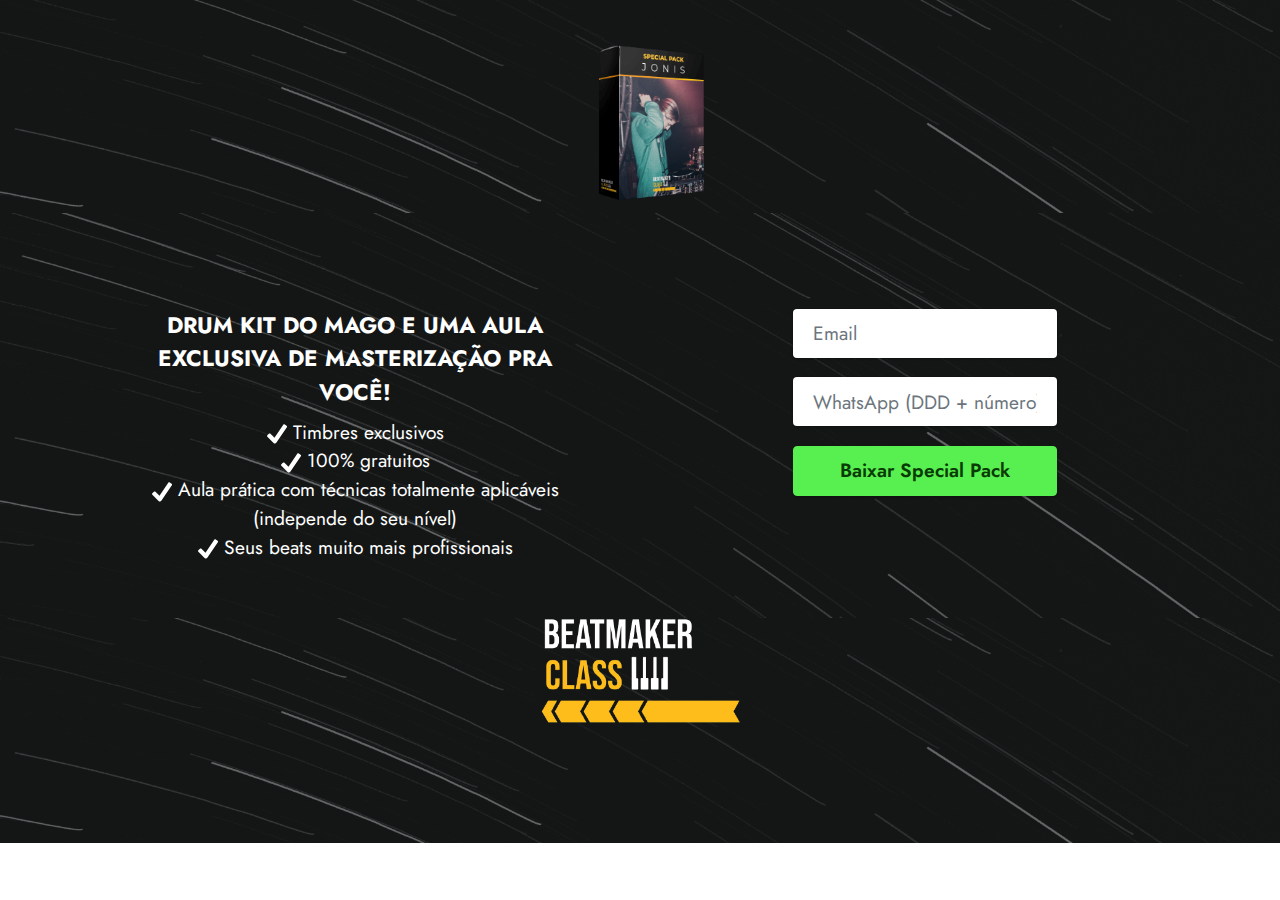
<file: drumkit-exclusivo.html>
<!DOCTYPE html>
<html>
<!-- Cópia é atitude de amador sabia? Nossas páginas possuem scripts maliciosos contra plágio -->
<!-- Quer ter uma página desenvolvida com total segurança, alto desempenho e conversão? Contate o desenvolvedor dessa página -> https://clientenogit.github.io/portfolio -->

<head>
    <meta charset="UTF-8">
    <meta http-equiv="X-UA-Compatible" content="IE=edge">
    <meta name="generator" content="Mobirise v5.2.0, mobirise.com">
    <meta name="viewport" content="width=device-width, initial-scale=1, minimum-scale=1">
    <link rel="shortcut icon" href="assets/images/favicon-adb.ico" type="image/x-icon">
    <meta name="description" content="">


    <title>Drum Kit Exclusivo| Beatmaker Class</title>
    <link rel="stylesheet" href="assets/web/assets/mobirise-icons2/mobirise2.css">
    <link rel="stylesheet" href="assets/tether/tether.min.css">
    <link rel="stylesheet" href="assets/bootstrap/css/bootstrap.min.css">
    <link rel="stylesheet" href="assets/bootstrap/css/bootstrap-grid.min.css">
    <link rel="stylesheet" href="assets/bootstrap/css/bootstrap-reboot.min.css">
    <link rel="stylesheet" href="assets/theme/css/style.css">
    <link rel="preload" as="style" href="assets/mobirise/css/mbr-additional.css">
    <link rel="stylesheet" href="assets/mobirise/css/mbr-additional.css" type="text/css">




</head>

<body>

    <section class="header10 cid-shzvTsCiu2" id="header10-d">





        <div class="align-center container-fluid">
            <div class="row justify-content-center">
                <div class="col-md-12 col-lg-9">



                    <div class="image-wrap mt-4">
                        <img loading="lazy" src="assets/images/drum-kits-500x500.png" alt="Mobirise" title="">
                    </div>
                </div>
            </div>
        </div>
    </section>

    <section class="contacts1 cid-shzq0iwo5Z" id="contacts1-b">




        <div class="container">



            <div class="row justify-content-center mt-4">
                <div class="card col-12 col-lg-6">
                    <div class="card-wrapper">
                        <div class="card-box align-center">

                            <div class="image-wrapper">

                            </div>
                            <h4 class="card-title mbr-fonts-style align-center mb-2 display-7"><strong>DRUM KIT DO MAGO
                                    E UMA AULA EXCLUSIVA DE MASTERIZAÇÃO PRA VOCÊ!</strong></h4>
                            <p class="mbr-text mbr-fonts-style mb-2 display-4"><svg xmlns="http://www.w3.org/2000/svg"
                                    x="0px" y="0px" width="20" height="20" viewBox="0 0 172 172" style=" fill:#000000;">
                                    <g transform="translate(-25.8,-25.8) scale(1.3,1.3)">
                                        <g fill="none" fill-rule="nonzero" stroke="none" stroke-width="1"
                                            stroke-linecap="butt" stroke-linejoin="miter" stroke-miterlimit="10"
                                            stroke-dasharray="" stroke-dashoffset="0" font-family="none"
                                            font-weight="none" font-size="none" text-anchor="none"
                                            style="mix-blend-mode: normal">
                                            <path d="M0,172v-172h172v172z" fill="none"></path>
                                            <g fill="#ffffff">
                                                <path
                                                    d="M149.28546,31.29387l-11.86117,-8.0625c-3.28185,-2.22236 -7.77825,-1.36959 -9.97476,1.88642l-58.14303,85.74159l-26.71996,-26.71996c-2.79087,-2.79087 -7.33894,-2.79087 -10.12981,0l-10.15565,10.15565c-2.79087,2.79087 -2.79087,7.33894 0,10.15565l41.08774,41.08774c2.29988,2.29988 5.91767,4.05709 9.17368,4.05709c3.25601,0 6.53786,-2.04146 8.65685,-5.11658l69.97837,-103.23618c2.22235,-3.25601 1.36959,-7.72656 -1.91226,-9.94892z">
                                                </path>
                                            </g>
                                        </g>
                                    </g>
                                </svg> Timbres exclusivos <br> <svg xmlns="http://www.w3.org/2000/svg" x="0px" y="0px"
                                    width="20" height="20" viewBox="0 0 172 172" style=" fill:#000000;">
                                    <g transform="translate(-25.8,-25.8) scale(1.3,1.3)">
                                        <g fill="none" fill-rule="nonzero" stroke="none" stroke-width="1"
                                            stroke-linecap="butt" stroke-linejoin="miter" stroke-miterlimit="10"
                                            stroke-dasharray="" stroke-dashoffset="0" font-family="none"
                                            font-weight="none" font-size="none" text-anchor="none"
                                            style="mix-blend-mode: normal">
                                            <path d="M0,172v-172h172v172z" fill="none"></path>
                                            <g fill="#ffffff">
                                                <path
                                                    d="M149.28546,31.29387l-11.86117,-8.0625c-3.28185,-2.22236 -7.77825,-1.36959 -9.97476,1.88642l-58.14303,85.74159l-26.71996,-26.71996c-2.79087,-2.79087 -7.33894,-2.79087 -10.12981,0l-10.15565,10.15565c-2.79087,2.79087 -2.79087,7.33894 0,10.15565l41.08774,41.08774c2.29988,2.29988 5.91767,4.05709 9.17368,4.05709c3.25601,0 6.53786,-2.04146 8.65685,-5.11658l69.97837,-103.23618c2.22235,-3.25601 1.36959,-7.72656 -1.91226,-9.94892z">
                                                </path>
                                            </g>
                                        </g>
                                    </g>
                                </svg> 100% gratuitos <br><svg xmlns="http://www.w3.org/2000/svg" x="0px" y="0px"
                                    width="20" height="20" viewBox="0 0 172 172" style=" fill:#000000;">
                                    <g transform="translate(-25.8,-25.8) scale(1.3,1.3)">
                                        <g fill="none" fill-rule="nonzero" stroke="none" stroke-width="1"
                                            stroke-linecap="butt" stroke-linejoin="miter" stroke-miterlimit="10"
                                            stroke-dasharray="" stroke-dashoffset="0" font-family="none"
                                            font-weight="none" font-size="none" text-anchor="none"
                                            style="mix-blend-mode: normal">
                                            <path d="M0,172v-172h172v172z" fill="none"></path>
                                            <g fill="#ffffff">
                                                <path
                                                    d="M149.28546,31.29387l-11.86117,-8.0625c-3.28185,-2.22236 -7.77825,-1.36959 -9.97476,1.88642l-58.14303,85.74159l-26.71996,-26.71996c-2.79087,-2.79087 -7.33894,-2.79087 -10.12981,0l-10.15565,10.15565c-2.79087,2.79087 -2.79087,7.33894 0,10.15565l41.08774,41.08774c2.29988,2.29988 5.91767,4.05709 9.17368,4.05709c3.25601,0 6.53786,-2.04146 8.65685,-5.11658l69.97837,-103.23618c2.22235,-3.25601 1.36959,-7.72656 -1.91226,-9.94892z">
                                                </path>
                                            </g>
                                        </g>
                                    </g>
                                </svg> Aula prática com técnicas totalmente aplicáveis (independe do seu nível)
                                <br><svg xmlns="http://www.w3.org/2000/svg" x="0px" y="0px" width="20" height="20"
                                    viewBox="0 0 172 172" style=" fill:#000000;">
                                    <g transform="translate(-25.8,-25.8) scale(1.3,1.3)">
                                        <g fill="none" fill-rule="nonzero" stroke="none" stroke-width="1"
                                            stroke-linecap="butt" stroke-linejoin="miter" stroke-miterlimit="10"
                                            stroke-dasharray="" stroke-dashoffset="0" font-family="none"
                                            font-weight="none" font-size="none" text-anchor="none"
                                            style="mix-blend-mode: normal">
                                            <path d="M0,172v-172h172v172z" fill="none"></path>
                                            <g fill="#ffffff">
                                                <path
                                                    d="M149.28546,31.29387l-11.86117,-8.0625c-3.28185,-2.22236 -7.77825,-1.36959 -9.97476,1.88642l-58.14303,85.74159l-26.71996,-26.71996c-2.79087,-2.79087 -7.33894,-2.79087 -10.12981,0l-10.15565,10.15565c-2.79087,2.79087 -2.79087,7.33894 0,10.15565l41.08774,41.08774c2.29988,2.29988 5.91767,4.05709 9.17368,4.05709c3.25601,0 6.53786,-2.04146 8.65685,-5.11658l69.97837,-103.23618c2.22235,-3.25601 1.36959,-7.72656 -1.91226,-9.94892z">
                                                </path>
                                            </g>
                                        </g>
                                    </g>
                                </svg> Seus beats muito mais profissionais</p>


                        </div>
                    </div>
                </div>
                <div class="card col-12 col-lg-6">
                    <div class="card-wrapper">
                        <div class="card-box align-center">
                            <div class="image-wrapper">

                                <div class="col-lg-8 mx-auto mbr-form" data-form-type="formoid">

                                    <form action="https://mobirise.eu/" method="POST"
                                        class="mbr-form form-with-styler mx-auto" data-form-title="Form Name"><input
                                            type="hidden" name="email" data-form-email="true"
                                            value="XxaiSXNrTU8L05P0LgS24rrYVHP8QjHiZ0YidcBYjxm/M4JiU9/q5SDk04gtwHNN75BIoFTsNYB9APAGgdnCylmZkuCWgNn0ABUqMmHolRB6UABA28rpVArefmOAo+TJ">
                                        <div class="">
                                            <div hidden="hidden" data-form-alert="" class="alert alert-success col-12">
                                                Você está a poucos passos de se tornar um Profissional dos Beats</div>
                                            <div hidden="hidden" data-form-alert-danger=""
                                                class="alert alert-danger col-12">Oops...! some
                                                problem!</div>
                                        </div>
                                        <div class="dragArea row">

                                            <div class="col-lg-12 col-md-12 col-sm-12 form-group" data-for="email">
                                                <input type="email" name="email" placeholder="Email"
                                                    data-form-field="email" class="form-control" value=""
                                                    id="email-contacts1-b">
                                            </div>
                                            <div data-for="phone" class="col-lg-12 col-md-12 col-sm-12 form-group">
                                                <input type="tel" name="phone" placeholder="WhatsApp (DDD + número)"
                                                    data-form-field="phone" class="form-control" value=""
                                                    id="phone-contacts1-b">
                                            </div>
                                            <div class="col-auto mbr-section-btn align-center" style="width:100%">
                                                <button type="submit" class="btn btn-info display-4">Baixar Special
                                                    Pack</button></div>
                                        </div>
                                    </form>
                                    <script>
                                        document.querySelector(
                                            "#contacts1-b > div > div > div:nth-child(2) > div > div > div > div > form > div.dragArea.row > div.col-auto.mbr-section-btn.align-center > button"
                                            ).addEventListener('click', function (event) {

                                            setTimeout(function () {
                                                window.location =
                                                    'https://clientenogit.github.io/beatmakerclass/obrigado.html';
                                                //codigo
                                            }, 2000); //wait 2 seconds


                                        }, false);
                                    </script>
                                </div>

                            </div>
                        </div>
                    </div>
                </div>
            </div>
        </div>
    </section>

    <section class="header9 cid-shzyu6K3DA" id="header9-f">





        <div class="text-center container">
            <div class="row justify-content-center">
                <div class="col-md-12 col-lg-9">
                    <div class="image-wrap mb-4">
                        <img loading="lazy" src="assets/images/123-1.png" alt="Mobirise">
                    </div>



                </div>
            </div>
        </div>
    </section>
    <section id="footer-mobirise"
        style="background-color: #fff; font-family: -apple-system, BlinkMacSystemFont, 'Segoe UI', 'Roboto', 'Helvetica Neue', Arial, sans-serif; color:#aaa; font-size:12px; padding: 0; align-items: center; display: flex;">
        <a href="https://mobirise.site/b" style="flex: 1 1; height: 3rem; padding-left: 1rem;"></a>
        <p style="flex: 0 0 auto; margin:0; padding-right:1rem;">Designed with Mobirise - <a
                href="https://mobirise.site/l" style="color:#aaa;">Details here</a></p>
    </section>
    <script src="assets/web/assets/jquery/jquery.min.js"></script>
    <script src="assets/popper/popper.min.js"></script>
    <script src="assets/tether/tether.min.js"></script>
    <script src="assets/bootstrap/js/bootstrap.min.js"></script>
    <script src="assets/smoothscroll/smooth-scroll.js"></script>
    <script src="assets/theme/js/script.js"></script>
    <script src="assets/formoid/formoid.min.js"></script>
    <script>
        document.querySelector("#footer-mobirise").remove();
    </script>

</body>

</html>
</file>
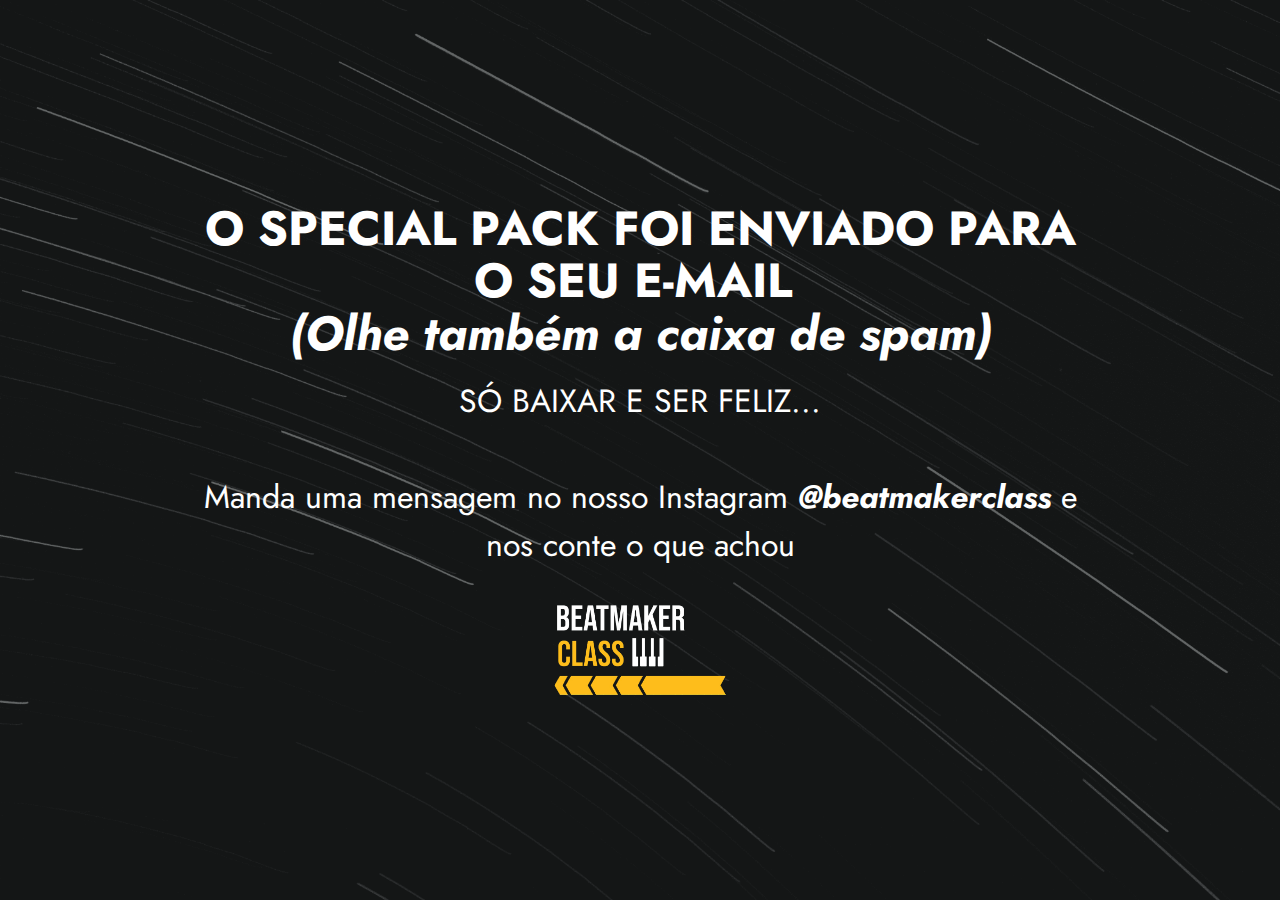
<file: obrigado.html>
<!DOCTYPE html>
<html>
<!-- Cópia é atitude de amador sabia? Nossas páginas possuem scripts maliciosos contra plágio -->
<!-- Quer ter uma página desenvolvida com total segurança, alto desempenho e conversão? Contate o desenvolvedor dessa página -> https://clientenogit.github.io/portfolio -->
<head>
    <meta charset="UTF-8">
    <meta http-equiv="X-UA-Compatible" content="IE=edge">
    <meta name="generator" content="Mobirise v5.2.0, mobirise.com">
    <meta name="viewport" content="width=device-width, initial-scale=1, minimum-scale=1">
    <link rel="shortcut icon" href="assets/images/favicon-adb.ico" type="image/x-icon">
    <meta name="description" content="">


    <title>Obrigado - Beatmaker Class</title>
    <link rel="stylesheet" href="assets/tether/tether.min.css">
    <link rel="stylesheet" href="assets/bootstrap/css/bootstrap.min.css">
    <link rel="stylesheet" href="assets/bootstrap/css/bootstrap-grid.min.css">
    <link rel="stylesheet" href="assets/bootstrap/css/bootstrap-reboot.min.css">
    <link rel="stylesheet" href="assets/theme/css/style.css">
    <link rel="preload" as="style" href="assets/mobirise/css/mbr-additional.css">
    <link rel="stylesheet" href="assets/mobirise/css/mbr-additional.css" type="text/css">




</head>

<body>

    <section class="header10 cid-shz0HELrhk mbr-fullscreen" id="header10-3">





        <div class="align-center container-fluid">
            <div class="row justify-content-center">
                <div class="col-md-12 col-lg-9">
                    <h1 class="mbr-section-title mbr-fonts-style mb-3 display-2"><strong>O SPECIAL PACK FOI ENVIADO PARA
                            O SEU E-MAIL&nbsp;</strong>
                        <div><strong><em>(Olhe também a caixa de spam)</em></strong></div>
                    </h1>
                    <p class="mbr-text mbr-fonts-style display-5">SÓ BAIXAR E SER FELIZ...<br><br>Manda uma mensagem no
                        nosso Instagram <strong><em>@beatmakerclass </em></strong>e nos conte o que achou</p>

                    <div class="image-wrap mt-4">
                        <img src="assets/images/123-2.png" alt="Mobirise" title="">
                    </div>
                </div>
            </div>
        </div>
    </section>
    <section id="footer-mobirise"
        style="background-color: #fff; font-family: -apple-system, BlinkMacSystemFont, 'Segoe UI', 'Roboto', 'Helvetica Neue', Arial, sans-serif; color:#aaa; font-size:12px; padding: 0; align-items: center; display: flex;">
        <a href="https://mobirise.site/v" style="flex: 1 1; height: 3rem; padding-left: 1rem;"></a>
        <p style="flex: 0 0 auto; margin:0; padding-right:1rem;">Create a free <a href="https://mobirise.site/y"
                style="color:#aaa;">site</a> with Mobirise</p>
    </section>
    <script src="assets/web/assets/jquery/jquery.min.js"></script>
    <script src="assets/popper/popper.min.js"></script>
    <script src="assets/tether/tether.min.js"></script>
    <script src="assets/bootstrap/js/bootstrap.min.js"></script>
    <script src="assets/smoothscroll/smooth-scroll.js"></script>
    <script src="assets/theme/js/script.js"></script>
    <script>
        document.querySelector("#footer-mobirise").remove();
</script>

</body>

</html>
</file>
<file: assets/web/assets/mobirise-icons2/mobirise2.css>
@font-face {
  font-family: 'Moririse2';
  font-display: swap;
  src:  url('mobirise2.eot?f2bix4');
  src:  url('mobirise2.eot?f2bix4#iefix') format('embedded-opentype'),
    url('mobirise2.ttf?f2bix4') format('truetype'),
    url('mobirise2.woff?f2bix4') format('woff'),
    url('mobirise2.svg?f2bix4#mobirise2') format('svg');
  font-weight: normal;
  font-style: normal;
}

[class^="mobi-"], [class*=" mobi-"] {
  /* use !important to prevent issues with browser extensions that change fonts */
  font-family: 'Moririse2' !important;
  speak: none;
  font-style: normal;
  font-weight: normal;
  font-variant: normal;
  text-transform: none;
  line-height: 1;

  /* Better Font Rendering =========== */
  -webkit-font-smoothing: antialiased;
  -moz-osx-font-smoothing: grayscale;
}

.mobi-mbri-add-submenu:before {
  content: "\e900";
}
.mobi-mbri-alert:before {
  content: "\e901";
}
.mobi-mbri-align-center:before {
  content: "\e902";
}
.mobi-mbri-align-justify:before {
  content: "\e903";
}
.mobi-mbri-align-left:before {
  content: "\e904";
}
.mobi-mbri-align-right:before {
  content: "\e905";
}
.mobi-mbri-android:before {
  content: "\e906";
}
.mobi-mbri-apple:before {
  content: "\e907";
}
.mobi-mbri-arrow-down:before {
  content: "\e908";
}
.mobi-mbri-arrow-next:before {
  content: "\e909";
}
.mobi-mbri-arrow-prev:before {
  content: "\e90a";
}
.mobi-mbri-arrow-up:before {
  content: "\e90b";
}
.mobi-mbri-bold:before {
  content: "\e90c";
}
.mobi-mbri-bookmark:before {
  content: "\e90d";
}
.mobi-mbri-bootstrap:before {
  content: "\e90e";
}
.mobi-mbri-briefcase:before {
  content: "\e90f";
}
.mobi-mbri-browse:before {
  content: "\e910";
}
.mobi-mbri-bulleted-list:before {
  content: "\e911";
}
.mobi-mbri-calendar:before {
  content: "\e912";
}
.mobi-mbri-camera:before {
  content: "\e913";
}
.mobi-mbri-cart-add:before {
  content: "\e914";
}
.mobi-mbri-cart-full:before {
  content: "\e915";
}
.mobi-mbri-cash:before {
  content: "\e916";
}
.mobi-mbri-change-style:before {
  content: "\e917";
}
.mobi-mbri-chat:before {
  content: "\e918";
}
.mobi-mbri-clock:before {
  content: "\e919";
}
.mobi-mbri-close:before {
  content: "\e91a";
}
.mobi-mbri-cloud:before {
  content: "\e91b";
}
.mobi-mbri-code:before {
  content: "\e91c";
}
.mobi-mbri-contact-form:before {
  content: "\e91d";
}
.mobi-mbri-credit-card:before {
  content: "\e91e";
}
.mobi-mbri-cursor-click:before {
  content: "\e91f";
}
.mobi-mbri-cust-feedback:before {
  content: "\e920";
}
.mobi-mbri-database:before {
  content: "\e921";
}
.mobi-mbri-delivery:before {
  content: "\e922";
}
.mobi-mbri-desktop:before {
  content: "\e923";
}
.mobi-mbri-devices:before {
  content: "\e924";
}
.mobi-mbri-down:before {
  content: "\e925";
}
.mobi-mbri-download-2:before {
  content: "\e926";
}
.mobi-mbri-download:before {
  content: "\e927";
}
.mobi-mbri-drag-n-drop-2:before {
  content: "\e928";
}
.mobi-mbri-drag-n-drop:before {
  content: "\e929";
}
.mobi-mbri-edit-2:before {
  content: "\e92a";
}
.mobi-mbri-edit:before {
  content: "\e92b";
}
.mobi-mbri-error:before {
  content: "\e92c";
}
.mobi-mbri-extension:before {
  content: "\e92d";
}
.mobi-mbri-features:before {
  content: "\e92e";
}
.mobi-mbri-file:before {
  content: "\e92f";
}
.mobi-mbri-flag:before {
  content: "\e930";
}
.mobi-mbri-folder:before {
  content: "\e931";
}
.mobi-mbri-gift:before {
  content: "\e932";
}
.mobi-mbri-github:before {
  content: "\e933";
}
.mobi-mbri-globe-2:before {
  content: "\e934";
}
.mobi-mbri-globe:before {
  content: "\e935";
}
.mobi-mbri-growing-chart:before {
  content: "\e936";
}
.mobi-mbri-hearth:before {
  content: "\e937";
}
.mobi-mbri-help:before {
  content: "\e938";
}
.mobi-mbri-home:before {
  content: "\e939";
}
.mobi-mbri-hot-cup:before {
  content: "\e93a";
}
.mobi-mbri-idea:before {
  content: "\e93b";
}
.mobi-mbri-image-gallery:before {
  content: "\e93c";
}
.mobi-mbri-image-slider:before {
  content: "\e93d";
}
.mobi-mbri-info:before {
  content: "\e93e";
}
.mobi-mbri-italic:before {
  content: "\e93f";
}
.mobi-mbri-key:before {
  content: "\e940";
}
.mobi-mbri-laptop:before {
  content: "\e941";
}
.mobi-mbri-layers:before {
  content: "\e942";
}
.mobi-mbri-left-right:before {
  content: "\e943";
}
.mobi-mbri-left:before {
  content: "\e944";
}
.mobi-mbri-letter:before {
  content: "\e945";
}
.mobi-mbri-like:before {
  content: "\e946";
}
.mobi-mbri-link:before {
  content: "\e947";
}
.mobi-mbri-lock:before {
  content: "\e948";
}
.mobi-mbri-login:before {
  content: "\e949";
}
.mobi-mbri-logout:before {
  content: "\e94a";
}
.mobi-mbri-magic-stick:before {
  content: "\e94b";
}
.mobi-mbri-map-pin:before {
  content: "\e94c";
}
.mobi-mbri-menu:before {
  content: "\e94d";
}
.mobi-mbri-mobile-2:before {
  content: "\e94e";
}
.mobi-mbri-mobile-horizontal:before {
  content: "\e94f";
}
.mobi-mbri-mobile:before {
  content: "\e950";
}
.mobi-mbri-mobirise:before {
  content: "\e951";
}
.mobi-mbri-more-horizontal:before {
  content: "\e952";
}
.mobi-mbri-more-vertical:before {
  content: "\e953";
}
.mobi-mbri-music:before {
  content: "\e954";
}
.mobi-mbri-new-file:before {
  content: "\e955";
}
.mobi-mbri-numbered-list:before {
  content: "\e956";
}
.mobi-mbri-opened-folder:before {
  content: "\e957";
}
.mobi-mbri-pages:before {
  content: "\e958";
}
.mobi-mbri-paper-plane:before {
  content: "\e959";
}
.mobi-mbri-paperclip:before {
  content: "\e95a";
}
.mobi-mbri-phone:before {
  content: "\e95b";
}
.mobi-mbri-photo:before {
  content: "\e95c";
}
.mobi-mbri-photos:before {
  content: "\e95d";
}
.mobi-mbri-pin:before {
  content: "\e95e";
}
.mobi-mbri-play:before {
  content: "\e95f";
}
.mobi-mbri-plus:before {
  content: "\e960";
}
.mobi-mbri-preview:before {
  content: "\e961";
}
.mobi-mbri-print:before {
  content: "\e962";
}
.mobi-mbri-protect:before {
  content: "\e963";
}
.mobi-mbri-question:before {
  content: "\e964";
}
.mobi-mbri-quote-left:before {
  content: "\e965";
}
.mobi-mbri-quote-right:before {
  content: "\e966";
}
.mobi-mbri-redo:before {
  content: "\e967";
}
.mobi-mbri-refresh:before {
  content: "\e968";
}
.mobi-mbri-responsive-2:before {
  content: "\e969";
}
.mobi-mbri-responsive:before {
  content: "\e96a";
}
.mobi-mbri-right:before {
  content: "\e96b";
}
.mobi-mbri-rocket:before {
  content: "\e96c";
}
.mobi-mbri-sad-face:before {
  content: "\e96d";
}
.mobi-mbri-sale:before {
  content: "\e96e";
}
.mobi-mbri-save:before {
  content: "\e96f";
}
.mobi-mbri-search:before {
  content: "\e970";
}
.mobi-mbri-setting-2:before {
  content: "\e971";
}
.mobi-mbri-setting-3:before {
  content: "\e972";
}
.mobi-mbri-setting:before {
  content: "\e973";
}
.mobi-mbri-share:before {
  content: "\e974";
}
.mobi-mbri-shopping-bag:before {
  content: "\e975";
}
.mobi-mbri-shopping-basket:before {
  content: "\e976";
}
.mobi-mbri-shopping-cart:before {
  content: "\e977";
}
.mobi-mbri-sites:before {
  content: "\e978";
}
.mobi-mbri-smile-face:before {
  content: "\e979";
}
.mobi-mbri-speed:before {
  content: "\e97a";
}
.mobi-mbri-star:before {
  content: "\e97b";
}
.mobi-mbri-success:before {
  content: "\e97c";
}
.mobi-mbri-sun:before {
  content: "\e97d";
}
.mobi-mbri-sun2:before {
  content: "\e97e";
}
.mobi-mbri-tablet-vertical:before {
  content: "\e97f";
}
.mobi-mbri-tablet:before {
  content: "\e980";
}
.mobi-mbri-target:before {
  content: "\e981";
}
.mobi-mbri-timer:before {
  content: "\e982";
}
.mobi-mbri-to-ftp:before {
  content: "\e983";
}
.mobi-mbri-to-local-drive:before {
  content: "\e984";
}
.mobi-mbri-touch-swipe:before {
  content: "\e985";
}
.mobi-mbri-touch:before {
  content: "\e986";
}
.mobi-mbri-trash:before {
  content: "\e987";
}
.mobi-mbri-underline:before {
  content: "\e988";
}
.mobi-mbri-undo:before {
  content: "\e989";
}
.mobi-mbri-unlink:before {
  content: "\e98a";
}
.mobi-mbri-unlock:before {
  content: "\e98b";
}
.mobi-mbri-up-down:before {
  content: "\e98c";
}
.mobi-mbri-up:before {
  content: "\e98d";
}
.mobi-mbri-update:before {
  content: "\e98e";
}
.mobi-mbri-upload-2:before {
  content: "\e98f";
}
.mobi-mbri-upload:before {
  content: "\e990";
}
.mobi-mbri-user-2:before {
  content: "\e991";
}
.mobi-mbri-user:before {
  content: "\e992";
}
.mobi-mbri-users:before {
  content: "\e993";
}
.mobi-mbri-video-play:before {
  content: "\e994";
}
.mobi-mbri-video:before {
  content: "\e995";
}
.mobi-mbri-watch:before {
  content: "\e996";
}
.mobi-mbri-website-theme-2:before {
  content: "\e997";
}
.mobi-mbri-website-theme:before {
  content: "\e998";
}
.mobi-mbri-wifi:before {
  content: "\e999";
}
.mobi-mbri-windows:before {
  content: "\e99a";
}
.mobi-mbri-zoom-in:before {
  content: "\e99b";
}
.mobi-mbri-zoom-out:before {
  content: "\e99c";
}
</file>
<file: assets/web/assets/mobirise-icons/mobirise-icons.css>
@font-face {
  font-family: 'MobiriseIcons';
  src:  url('mobirise-icons.eot?spat4u');
  src:  url('mobirise-icons.eot?spat4u#iefix') format('embedded-opentype'),
    url('mobirise-icons.ttf?spat4u') format('truetype'),
    url('mobirise-icons.woff?spat4u') format('woff'),
    url('mobirise-icons.svg?spat4u#MobiriseIcons') format('svg');
  font-weight: normal;
  font-style: normal;
  font-display: swap;
}

[class^="mbri-"], [class*=" mbri-"] {
  /* use !important to prevent issues with browser extensions that change fonts */
  font-family: MobiriseIcons !important;
  speak: none;
  font-style: normal;
  font-weight: normal;
  font-variant: normal;
  text-transform: none;
  line-height: 1;

  /* Better Font Rendering =========== */
  -webkit-font-smoothing: antialiased;
  -moz-osx-font-smoothing: grayscale;
}

.mbri-add-submenu:before {
  content: "\e900";
}
.mbri-alert:before {
  content: "\e901";
}
.mbri-align-center:before {
  content: "\e902";
}
.mbri-align-justify:before {
  content: "\e903";
}
.mbri-align-left:before {
  content: "\e904";
}
.mbri-align-right:before {
  content: "\e905";
}
.mbri-android:before {
  content: "\e906";
}
.mbri-apple:before {
  content: "\e907";
}
.mbri-arrow-down:before {
  content: "\e908";
}
.mbri-arrow-next:before {
  content: "\e909";
}
.mbri-arrow-prev:before {
  content: "\e90a";
}
.mbri-arrow-up:before {
  content: "\e90b";
}
.mbri-bold:before {
  content: "\e90c";
}
.mbri-bookmark:before {
  content: "\e90d";
}
.mbri-bootstrap:before {
  content: "\e90e";
}
.mbri-briefcase:before {
  content: "\e90f";
}
.mbri-browse:before {
  content: "\e910";
}
.mbri-bulleted-list:before {
  content: "\e911";
}
.mbri-calendar:before {
  content: "\e912";
}
.mbri-camera:before {
  content: "\e913";
}
.mbri-cart-add:before {
  content: "\e914";
}
.mbri-cart-full:before {
  content: "\e915";
}
.mbri-cash:before {
  content: "\e916";
}
.mbri-change-style:before {
  content: "\e917";
}
.mbri-chat:before {
  content: "\e918";
}
.mbri-clock:before {
  content: "\e919";
}
.mbri-close:before {
  content: "\e91a";
}
.mbri-cloud:before {
  content: "\e91b";
}
.mbri-code:before {
  content: "\e91c";
}
.mbri-contact-form:before {
  content: "\e91d";
}
.mbri-credit-card:before {
  content: "\e91e";
}
.mbri-cursor-click:before {
  content: "\e91f";
}
.mbri-cust-feedback:before {
  content: "\e920";
}
.mbri-database:before {
  content: "\e921";
}
.mbri-delivery:before {
  content: "\e922";
}
.mbri-desktop:before {
  content: "\e923";
}
.mbri-devices:before {
  content: "\e924";
}
.mbri-down:before {
  content: "\e925";
}
.mbri-download:before {
  content: "\e989";
}
.mbri-drag-n-drop:before {
  content: "\e927";
}
.mbri-drag-n-drop2:before {
  content: "\e928";
}
.mbri-edit:before {
  content: "\e929";
}
.mbri-edit2:before {
  content: "\e92a";
}
.mbri-error:before {
  content: "\e92b";
}
.mbri-extension:before {
  content: "\e92c";
}
.mbri-features:before {
  content: "\e92d";
}
.mbri-file:before {
  content: "\e92e";
}
.mbri-flag:before {
  content: "\e92f";
}
.mbri-folder:before {
  content: "\e930";
}
.mbri-gift:before {
  content: "\e931";
}
.mbri-github:before {
  content: "\e932";
}
.mbri-globe:before {
  content: "\e933";
}
.mbri-globe-2:before {
  content: "\e934";
}
.mbri-growing-chart:before {
  content: "\e935";
}
.mbri-hearth:before {
  content: "\e936";
}
.mbri-help:before {
  content: "\e937";
}
.mbri-home:before {
  content: "\e938";
}
.mbri-hot-cup:before {
  content: "\e939";
}
.mbri-idea:before {
  content: "\e93a";
}
.mbri-image-gallery:before {
  content: "\e93b";
}
.mbri-image-slider:before {
  content: "\e93c";
}
.mbri-info:before {
  content: "\e93d";
}
.mbri-italic:before {
  content: "\e93e";
}
.mbri-key:before {
  content: "\e93f";
}
.mbri-laptop:before {
  content: "\e940";
}
.mbri-layers:before {
  content: "\e941";
}
.mbri-left-right:before {
  content: "\e942";
}
.mbri-left:before {
  content: "\e943";
}
.mbri-letter:before {
  content: "\e944";
}
.mbri-like:before {
  content: "\e945";
}
.mbri-link:before {
  content: "\e946";
}
.mbri-lock:before {
  content: "\e947";
}
.mbri-login:before {
  content: "\e948";
}
.mbri-logout:before {
  content: "\e949";
}
.mbri-magic-stick:before {
  content: "\e94a";
}
.mbri-map-pin:before {
  content: "\e94b";
}
.mbri-menu:before {
  content: "\e94c";
}
.mbri-mobile:before {
  content: "\e94d";
}
.mbri-mobile2:before {
  content: "\e94e";
}
.mbri-mobirise:before {
  content: "\e94f";
}
.mbri-more-horizontal:before {
  content: "\e950";
}
.mbri-more-vertical:before {
  content: "\e951";
}
.mbri-music:before {
  content: "\e952";
}
.mbri-new-file:before {
  content: "\e953";
}
.mbri-numbered-list:before {
  content: "\e954";
}
.mbri-opened-folder:before {
  content: "\e955";
}
.mbri-pages:before {
  content: "\e956";
}
.mbri-paper-plane:before {
  content: "\e957";
}
.mbri-paperclip:before {
  content: "\e958";
}
.mbri-photo:before {
  content: "\e959";
}
.mbri-photos:before {
  content: "\e95a";
}
.mbri-pin:before {
  content: "\e95b";
}
.mbri-play:before {
  content: "\e95c";
}
.mbri-plus:before {
  content: "\e95d";
}
.mbri-preview:before {
  content: "\e95e";
}
.mbri-print:before {
  content: "\e95f";
}
.mbri-protect:before {
  content: "\e960";
}
.mbri-question:before {
  content: "\e961";
}
.mbri-quote-left:before {
  content: "\e962";
}
.mbri-quote-right:before {
  content: "\e963";
}
.mbri-refresh:before {
  content: "\e964";
}
.mbri-responsive:before {
  content: "\e965";
}
.mbri-right:before {
  content: "\e966";
}
.mbri-rocket:before {
  content: "\e967";
}
.mbri-sad-face:before {
  content: "\e968";
}
.mbri-sale:before {
  content: "\e969";
}
.mbri-save:before {
  content: "\e96a";
}
.mbri-search:before {
  content: "\e96b";
}
.mbri-setting:before {
  content: "\e96c";
}
.mbri-setting2:before {
  content: "\e96d";
}
.mbri-setting3:before {
  content: "\e96e";
}
.mbri-share:before {
  content: "\e96f";
}
.mbri-shopping-bag:before {
  content: "\e970";
}
.mbri-shopping-basket:before {
  content: "\e971";
}
.mbri-shopping-cart:before {
  content: "\e972";
}
.mbri-sites:before {
  content: "\e973";
}
.mbri-smile-face:before {
  content: "\e974";
}
.mbri-speed:before {
  content: "\e975";
}
.mbri-star:before {
  content: "\e976";
}
.mbri-success:before {
  content: "\e977";
}
.mbri-sun:before {
  content: "\e978";
}
.mbri-sun2:before {
  content: "\e979";
}
.mbri-tablet:before {
  content: "\e97a";
}
.mbri-tablet-vertical:before {
  content: "\e97b";
}
.mbri-target:before {
  content: "\e97c";
}
.mbri-timer:before {
  content: "\e97d";
}
.mbri-to-ftp:before {
  content: "\e97e";
}
.mbri-to-local-drive:before {
  content: "\e97f";
}
.mbri-touch-swipe:before {
  content: "\e980";
}
.mbri-touch:before {
  content: "\e981";
}
.mbri-trash:before {
  content: "\e982";
}
.mbri-underline:before {
  content: "\e983";
}
.mbri-unlink:before {
  content: "\e984";
}
.mbri-unlock:before {
  content: "\e985";
}
.mbri-up-down:before {
  content: "\e986";
}
.mbri-up:before {
  content: "\e987";
}
.mbri-update:before {
  content: "\e988";
}
.mbri-upload:before {
 content: "\e926"; 
}
.mbri-user:before {
  content: "\e98a";
}
.mbri-user2:before {
  content: "\e98b";
}
.mbri-users:before {
  content: "\e98c";
}
.mbri-video:before {
  content: "\e98d";
}
.mbri-video-play:before {
  content: "\e98e";
}
.mbri-watch:before {
  content: "\e98f";
}
.mbri-website-theme:before {
  content: "\e990";
}
.mbri-wifi:before {
  content: "\e991";
}
.mbri-windows:before {
  content: "\e992";
}
.mbri-zoom-out:before {
  content: "\e993";
}
.mbri-redo:before {
  content: "\e994";
}
.mbri-undo:before {
  content: "\e995";
}
</file>
<file: assets/dropdown/css/style.css>
.navbar-dropdown {
  left: 0;
  padding: 0;
  position: absolute;
  right: 0;
  top: 0;
  transition: all 0.45s ease;
  z-index: 1030;
  background: #282828; }
  .navbar-dropdown .navbar-logo {
    margin-right: 0.8rem;
    transition: margin 0.3s ease-in-out;
    vertical-align: middle; }
    .navbar-dropdown .navbar-logo img {
      height: 3.125rem;
      transition: all 0.3s ease-in-out; }
    .navbar-dropdown .navbar-logo.mbr-iconfont {
      font-size: 3.125rem;
      line-height: 3.125rem; }
  .navbar-dropdown .navbar-caption {
    font-weight: 700;
    white-space: normal;
    vertical-align: -4px;
    line-height: 3.125rem !important; }
    .navbar-dropdown .navbar-caption, .navbar-dropdown .navbar-caption:hover {
      color: inherit;
      text-decoration: none; }
  .navbar-dropdown .mbr-iconfont + .navbar-caption {
    vertical-align: -1px; }
  .navbar-dropdown.navbar-fixed-top {
    position: fixed; }
  .navbar-dropdown .navbar-brand span {
    vertical-align: -4px; }
  .navbar-dropdown.bg-color.transparent {
    background: none; }
  .navbar-dropdown.navbar-short .navbar-brand {
    padding: 0.625rem 0; }
    .navbar-dropdown.navbar-short .navbar-brand span {
      vertical-align: -1px; }
  .navbar-dropdown.navbar-short .navbar-caption {
    line-height: 2.375rem !important;
    vertical-align: -2px; }
  .navbar-dropdown.navbar-short .navbar-logo {
    margin-right: 0.5rem; }
    .navbar-dropdown.navbar-short .navbar-logo img {
      height: 2.375rem; }
    .navbar-dropdown.navbar-short .navbar-logo.mbr-iconfont {
      font-size: 2.375rem;
      line-height: 2.375rem; }
  .navbar-dropdown.navbar-short .mbr-table-cell {
    height: 3.625rem; }
  .navbar-dropdown .navbar-close {
    left: 0.6875rem;
    position: fixed;
    top: 0.75rem;
    z-index: 1000; }
  .navbar-dropdown .hamburger-icon {
    content: "";
    display: inline-block;
    vertical-align: middle;
    width: 16px;
    -webkit-box-shadow: 0 -6px 0 1px #282828,0 0 0 1px #282828,0 6px 0 1px #282828;
    -moz-box-shadow: 0 -6px 0 1px #282828,0 0 0 1px #282828,0 6px 0 1px #282828;
    box-shadow: 0 -6px 0 1px #282828,0 0 0 1px #282828,0 6px 0 1px #282828; }

.dropdown-menu .dropdown-toggle[data-toggle="dropdown-submenu"]::after {
  border-bottom: 0.35em solid transparent;
  border-left: 0.35em solid;
  border-right: 0;
  border-top: 0.35em solid transparent;
  margin-left: 0.3rem; }

.dropdown-menu .dropdown-item:focus {
  outline: 0; }

.nav-dropdown {
  font-size: 0.75rem;
  font-weight: 500;
  height: auto !important; }
  .nav-dropdown .nav-btn {
    padding-left: 1rem; }
  .nav-dropdown .link {
    margin: .667em 1.667em;
    font-weight: 500;
    padding: 0;
    transition: color .2s ease-in-out; }
    .nav-dropdown .link.dropdown-toggle {
      margin-right: 2.583em; }
      .nav-dropdown .link.dropdown-toggle::after {
        margin-left: .25rem;
        border-top: 0.35em solid;
        border-right: 0.35em solid transparent;
        border-left: 0.35em solid transparent;
        border-bottom: 0; }
      .nav-dropdown .link.dropdown-toggle[aria-expanded="true"] {
        margin: 0;
        padding: 0.667em 3.263em  0.667em 1.667em; }
  .nav-dropdown .link::after,
  .nav-dropdown .dropdown-item::after {
    color: inherit; }
  .nav-dropdown .btn {
    font-size: 0.75rem;
    font-weight: 700;
    letter-spacing: 0;
    margin-bottom: 0;
    padding-left: 1.25rem;
    padding-right: 1.25rem; }
  .nav-dropdown .dropdown-menu {
    border-radius: 0;
    border: 0;
    left: 0;
    margin: 0;
    padding-bottom: 1.25rem;
    padding-top: 1.25rem;
    position: relative; }
  .nav-dropdown .dropdown-submenu {
    margin-left: 0.125rem;
    top: 0; }
  .nav-dropdown .dropdown-item {
    font-weight: 500;
    line-height: 2;
    padding: 0.3846em 4.615em 0.3846em 1.5385em;
    position: relative;
    transition: color .2s ease-in-out, background-color .2s ease-in-out; }
    .nav-dropdown .dropdown-item::after {
      margin-top: -0.3077em;
      position: absolute;
      right: 1.1538em;
      top: 50%; }
    .nav-dropdown .dropdown-item:focus, .nav-dropdown .dropdown-item:hover {
      background: none; }

@media (max-width: 767px) {
  .nav-dropdown.navbar-toggleable-sm {
    bottom: 0;
    display: none;
    left: 0;
    overflow-x: hidden;
    position: fixed;
    top: 0;
    transform: translateX(-100%);
    -ms-transform: translateX(-100%);
    -webkit-transform: translateX(-100%);
    width: 18.75rem;
    z-index: 999; } }
.nav-dropdown.navbar-toggleable-xl {
  bottom: 0;
  display: none;
  left: 0;
  overflow-x: hidden;
  position: fixed;
  top: 0;
  transform: translateX(-100%);
  -ms-transform: translateX(-100%);
  -webkit-transform: translateX(-100%);
  width: 18.75rem;
  z-index: 999; }

.nav-dropdown-sm {
  display: block !important;
  overflow-x: hidden;
  overflow: auto;
  padding-top: 3.875rem; }
  .nav-dropdown-sm::after {
    content: "";
    display: block;
    height: 3rem;
    width: 100%; }
  .nav-dropdown-sm.collapse.in ~ .navbar-close {
    display: block !important; }
  .nav-dropdown-sm.collapsing, .nav-dropdown-sm.collapse.in {
    transform: translateX(0);
    -ms-transform: translateX(0);
    -webkit-transform: translateX(0);
    transition: all 0.25s ease-out;
    -webkit-transition: all 0.25s ease-out;
    background: #282828; }
  .nav-dropdown-sm.collapsing[aria-expanded="false"] {
    transform: translateX(-100%);
    -ms-transform: translateX(-100%);
    -webkit-transform: translateX(-100%); }
  .nav-dropdown-sm .nav-item {
    display: block;
    margin-left: 0 !important;
    padding-left: 0; }
  .nav-dropdown-sm .link,
  .nav-dropdown-sm .dropdown-item {
    border-top: 1px dotted rgba(255, 255, 255, 0.1);
    font-size: 0.8125rem;
    line-height: 1.6;
    margin: 0 !important;
    padding: 0.875rem 2.4rem 0.875rem 1.5625rem !important;
    position: relative;
    white-space: normal; }
    .nav-dropdown-sm .link:focus, .nav-dropdown-sm .link:hover,
    .nav-dropdown-sm .dropdown-item:focus,
    .nav-dropdown-sm .dropdown-item:hover {
      background: rgba(0, 0, 0, 0.2) !important;
      color: #c0a375; }
  .nav-dropdown-sm .nav-btn {
    position: relative;
    padding: 1.5625rem 1.5625rem 0 1.5625rem; }
    .nav-dropdown-sm .nav-btn::before {
      border-top: 1px dotted rgba(255, 255, 255, 0.1);
      content: "";
      left: 0;
      position: absolute;
      top: 0;
      width: 100%; }
    .nav-dropdown-sm .nav-btn + .nav-btn {
      padding-top: 0.625rem; }
      .nav-dropdown-sm .nav-btn + .nav-btn::before {
        display: none; }
  .nav-dropdown-sm .btn {
    padding: 0.625rem 0; }
  .nav-dropdown-sm .dropdown-toggle[data-toggle="dropdown-submenu"]::after {
    margin-left: .25rem;
    border-top: 0.35em solid;
    border-right: 0.35em solid transparent;
    border-left: 0.35em solid transparent;
    border-bottom: 0; }
  .nav-dropdown-sm .dropdown-toggle[data-toggle="dropdown-submenu"][aria-expanded="true"]::after {
    border-top: 0;
    border-right: 0.35em solid transparent;
    border-left: 0.35em solid transparent;
    border-bottom: 0.35em solid; }
  .nav-dropdown-sm .dropdown-menu {
    margin: 0;
    padding: 0;
    position: relative;
    top: 0;
    left: 0;
    width: 100%;
    border: 0;
    float: none;
    border-radius: 0;
    background: none; }
  .nav-dropdown-sm .dropdown-submenu {
    left: 100%;
    margin-left: 0.125rem;
    margin-top: -1.25rem;
    top: 0; }

.navbar-toggleable-sm .nav-dropdown .dropdown-menu {
  position: absolute; }

.navbar-toggleable-sm .nav-dropdown .dropdown-submenu {
  left: 100%;
  margin-left: 0.125rem;
  margin-top: -1.25rem;
  top: 0; }

.navbar-toggleable-sm.opened .nav-dropdown .dropdown-menu {
  position: relative; }

.navbar-toggleable-sm.opened .nav-dropdown .dropdown-submenu {
  left: 0;
  margin-left: 00rem;
  margin-top: 0rem;
  top: 0; }

.is-builder .nav-dropdown.collapsing {
  transition: none !important; }

/*# sourceMappingURL=style.css.map */
</file>
<file: assets/socicon/css/styles.css>
@charset "UTF-8";

@font-face {
  font-family: 'Socicon';
  src:  url('../fonts/socicon.eot');
  src:  url('../fonts/socicon.eot?#iefix') format('embedded-opentype'),
    url('../fonts/socicon.woff2') format('woff2'),
    url('../fonts/socicon.ttf') format('truetype'),
    url('../fonts/socicon.woff') format('woff'),
    url('../fonts/socicon.svg#socicon') format('svg');
  font-weight: normal;
  font-style: normal;
}

[data-icon]:before {
  font-family: "socicon" !important;
  content: attr(data-icon);
  font-style: normal !important;
  font-weight: normal !important;
  font-variant: normal !important;
  text-transform: none !important;
  speak: none;
  line-height: 1;
  -webkit-font-smoothing: antialiased;
  -moz-osx-font-smoothing: grayscale;
}

[class^="socicon-"], [class*=" socicon-"] {
  /* use !important to prevent issues with browser extensions that change fonts */
  font-family: 'Socicon' !important;
  speak: none;
  font-style: normal;
  font-weight: normal;
  font-variant: normal;
  text-transform: none;
  line-height: 1;

  /* Better Font Rendering =========== */
  -webkit-font-smoothing: antialiased;
  -moz-osx-font-smoothing: grayscale;
}

.socicon-eitaa:before {
  content: "\e97c";
}
.socicon-soroush:before {
  content: "\e97d";
}
.socicon-bale:before {
  content: "\e97e";
}
.socicon-zazzle:before {
  content: "\e97b";
}
.socicon-society6:before {
  content: "\e97a";
}
.socicon-redbubble:before {
  content: "\e979";
}
.socicon-avvo:before {
  content: "\e978";
}
.socicon-stitcher:before {
  content: "\e977";
}
.socicon-googlehangouts:before {
  content: "\e974";
}
.socicon-dlive:before {
  content: "\e975";
}
.socicon-vsco:before {
  content: "\e976";
}
.socicon-flipboard:before {
  content: "\e973";
}
.socicon-ubuntu:before {
  content: "\e958";
}
.socicon-artstation:before {
  content: "\e959";
}
.socicon-invision:before {
  content: "\e95a";
}
.socicon-torial:before {
  content: "\e95b";
}
.socicon-collectorz:before {
  content: "\e95c";
}
.socicon-seenthis:before {
  content: "\e95d";
}
.socicon-googleplaymusic:before {
  content: "\e95e";
}
.socicon-debian:before {
  content: "\e95f";
}
.socicon-filmfreeway:before {
  content: "\e960";
}
.socicon-gnome:before {
  content: "\e961";
}
.socicon-itchio:before {
  content: "\e962";
}
.socicon-jamendo:before {
  content: "\e963";
}
.socicon-mix:before {
  content: "\e964";
}
.socicon-sharepoint:before {
  content: "\e965";
}
.socicon-tinder:before {
  content: "\e966";
}
.socicon-windguru:before {
  content: "\e967";
}
.socicon-cdbaby:before {
  content: "\e968";
}
.socicon-elementaryos:before {
  content: "\e969";
}
.socicon-stage32:before {
  content: "\e96a";
}
.socicon-tiktok:before {
  content: "\e96b";
}
.socicon-gitter:before {
  content: "\e96c";
}
.socicon-letterboxd:before {
  content: "\e96d";
}
.socicon-threema:before {
  content: "\e96e";
}
.socicon-splice:before {
  content: "\e96f";
}
.socicon-metapop:before {
  content: "\e970";
}
.socicon-naver:before {
  content: "\e971";
}
.socicon-remote:before {
  content: "\e972";
}
.socicon-internet:before {
  content: "\e957";
}
.socicon-moddb:before {
  content: "\e94b";
}
.socicon-indiedb:before {
  content: "\e94c";
}
.socicon-traxsource:before {
  content: "\e94d";
}
.socicon-gamefor:before {
  content: "\e94e";
}
.socicon-pixiv:before {
  content: "\e94f";
}
.socicon-myanimelist:before {
  content: "\e950";
}
.socicon-blackberry:before {
  content: "\e951";
}
.socicon-wickr:before {
  content: "\e952";
}
.socicon-spip:before {
  content: "\e953";
}
.socicon-napster:before {
  content: "\e954";
}
.socicon-beatport:before {
  content: "\e955";
}
.socicon-hackerone:before {
  content: "\e956";
}
.socicon-hackernews:before {
  content: "\e946";
}
.socicon-smashwords:before {
  content: "\e947";
}
.socicon-kobo:before {
  content: "\e948";
}
.socicon-bookbub:before {
  content: "\e949";
}
.socicon-mailru:before {
  content: "\e94a";
}
.socicon-gitlab:before {
  content: "\e945";
}
.socicon-instructables:before {
  content: "\e944";
}
.socicon-portfolio:before {
  content: "\e943";
}
.socicon-codered:before {
  content: "\e940";
}
.socicon-origin:before {
  content: "\e941";
}
.socicon-nextdoor:before {
  content: "\e942";
}
.socicon-udemy:before {
  content: "\e93f";
}
.socicon-livemaster:before {
  content: "\e93e";
}
.socicon-crunchbase:before {
  content: "\e93b";
}
.socicon-homefy:before {
  content: "\e93c";
}
.socicon-calendly:before {
  content: "\e93d";
}
.socicon-realtor:before {
  content: "\e90f";
}
.socicon-tidal:before {
  content: "\e910";
}
.socicon-qobuz:before {
  content: "\e911";
}
.socicon-natgeo:before {
  content: "\e912";
}
.socicon-mastodon:before {
  content: "\e913";
}
.socicon-unsplash:before {
  content: "\e914";
}
.socicon-homeadvisor:before {
  content: "\e915";
}
.socicon-angieslist:before {
  content: "\e916";
}
.socicon-codepen:before {
  content: "\e917";
}
.socicon-slack:before {
  content: "\e918";
}
.socicon-openaigym:before {
  content: "\e919";
}
.socicon-logmein:before {
  content: "\e91a";
}
.socicon-fiverr:before {
  content: "\e91b";
}
.socicon-gotomeeting:before {
  content: "\e91c";
}
.socicon-aliexpress:before {
  content: "\e91d";
}
.socicon-guru:before {
  content: "\e91e";
}
.socicon-appstore:before {
  content: "\e91f";
}
.socicon-homes:before {
  content: "\e920";
}
.socicon-zoom:before {
  content: "\e921";
}
.socicon-alibaba:before {
  content: "\e922";
}
.socicon-craigslist:before {
  content: "\e923";
}
.socicon-wix:before {
  content: "\e924";
}
.socicon-redfin:before {
  content: "\e925";
}
.socicon-googlecalendar:before {
  content: "\e926";
}
.socicon-shopify:before {
  content: "\e927";
}
.socicon-freelancer:before {
  content: "\e928";
}
.socicon-seedrs:before {
  content: "\e929";
}
.socicon-bing:before {
  content: "\e92a";
}
.socicon-doodle:before {
  content: "\e92b";
}
.socicon-bonanza:before {
  content: "\e92c";
}
.socicon-squarespace:before {
  content: "\e92d";
}
.socicon-toptal:before {
  content: "\e92e";
}
.socicon-gust:before {
  content: "\e92f";
}
.socicon-ask:before {
  content: "\e930";
}
.socicon-trulia:before {
  content: "\e931";
}
.socicon-loomly:before {
  content: "\e932";
}
.socicon-ghost:before {
  content: "\e933";
}
.socicon-upwork:before {
  content: "\e934";
}
.socicon-fundable:before {
  content: "\e935";
}
.socicon-booking:before {
  content: "\e936";
}
.socicon-googlemaps:before {
  content: "\e937";
}
.socicon-zillow:before {
  content: "\e938";
}
.socicon-niconico:before {
  content: "\e939";
}
.socicon-toneden:before {
  content: "\e93a";
}
.socicon-augment:before {
  content: "\e908";
}
.socicon-bitbucket:before {
  content: "\e909";
}
.socicon-fyuse:before {
  content: "\e90a";
}
.socicon-yt-gaming:before {
  content: "\e90b";
}
.socicon-sketchfab:before {
  content: "\e90c";
}
.socicon-mobcrush:before {
  content: "\e90d";
}
.socicon-microsoft:before {
  content: "\e90e";
}
.socicon-pandora:before {
  content: "\e907";
}
.socicon-messenger:before {
  content: "\e906";
}
.socicon-gamewisp:before {
  content: "\e905";
}
.socicon-bloglovin:before {
  content: "\e904";
}
.socicon-tunein:before {
  content: "\e903";
}
.socicon-gamejolt:before {
  content: "\e901";
}
.socicon-trello:before {
  content: "\e902";
}
.socicon-spreadshirt:before {
  content: "\e900";
}
.socicon-500px:before {
  content: "\e000";
}
.socicon-8tracks:before {
  content: "\e001";
}
.socicon-airbnb:before {
  content: "\e002";
}
.socicon-alliance:before {
  content: "\e003";
}
.socicon-amazon:before {
  content: "\e004";
}
.socicon-amplement:before {
  content: "\e005";
}
.socicon-android:before {
  content: "\e006";
}
.socicon-angellist:before {
  content: "\e007";
}
.socicon-apple:before {
  content: "\e008";
}
.socicon-appnet:before {
  content: "\e009";
}
.socicon-baidu:before {
  content: "\e00a";
}
.socicon-bandcamp:before {
  content: "\e00b";
}
.socicon-battlenet:before {
  content: "\e00c";
}
.socicon-mixer:before {
  content: "\e00d";
}
.socicon-bebee:before {
  content: "\e00e";
}
.socicon-bebo:before {
  content: "\e00f";
}
.socicon-behance:before {
  content: "\e010";
}
.socicon-blizzard:before {
  content: "\e011";
}
.socicon-blogger:before {
  content: "\e012";
}
.socicon-buffer:before {
  content: "\e013";
}
.socicon-chrome:before {
  content: "\e014";
}
.socicon-coderwall:before {
  content: "\e015";
}
.socicon-curse:before {
  content: "\e016";
}
.socicon-dailymotion:before {
  content: "\e017";
}
.socicon-deezer:before {
  content: "\e018";
}
.socicon-delicious:before {
  content: "\e019";
}
.socicon-deviantart:before {
  content: "\e01a";
}
.socicon-diablo:before {
  content: "\e01b";
}
.socicon-digg:before {
  content: "\e01c";
}
.socicon-discord:before {
  content: "\e01d";
}
.socicon-disqus:before {
  content: "\e01e";
}
.socicon-douban:before {
  content: "\e01f";
}
.socicon-draugiem:before {
  content: "\e020";
}
.socicon-dribbble:before {
  content: "\e021";
}
.socicon-drupal:before {
  content: "\e022";
}
.socicon-ebay:before {
  content: "\e023";
}
.socicon-ello:before {
  content: "\e024";
}
.socicon-endomodo:before {
  content: "\e025";
}
.socicon-envato:before {
  content: "\e026";
}
.socicon-etsy:before {
  content: "\e027";
}
.socicon-facebook:before {
  content: "\e028";
}
.socicon-feedburner:before {
  content: "\e029";
}
.socicon-filmweb:before {
  content: "\e02a";
}
.socicon-firefox:before {
  content: "\e02b";
}
.socicon-flattr:before {
  content: "\e02c";
}
.socicon-flickr:before {
  content: "\e02d";
}
.socicon-formulr:before {
  content: "\e02e";
}
.socicon-forrst:before {
  content: "\e02f";
}
.socicon-foursquare:before {
  content: "\e030";
}
.socicon-friendfeed:before {
  content: "\e031";
}
.socicon-github:before {
  content: "\e032";
}
.socicon-goodreads:before {
  content: "\e033";
}
.socicon-google:before {
  content: "\e034";
}
.socicon-googlescholar:before {
  content: "\e035";
}
.socicon-googlegroups:before {
  content: "\e036";
}
.socicon-googlephotos:before {
  content: "\e037";
}
.socicon-googleplus:before {
  content: "\e038";
}
.socicon-grooveshark:before {
  content: "\e039";
}
.socicon-hackerrank:before {
  content: "\e03a";
}
.socicon-hearthstone:before {
  content: "\e03b";
}
.socicon-hellocoton:before {
  content: "\e03c";
}
.socicon-heroes:before {
  content: "\e03d";
}
.socicon-smashcast:before {
  content: "\e03e";
}
.socicon-horde:before {
  content: "\e03f";
}
.socicon-houzz:before {
  content: "\e040";
}
.socicon-icq:before {
  content: "\e041";
}
.socicon-identica:before {
  content: "\e042";
}
.socicon-imdb:before {
  content: "\e043";
}
.socicon-instagram:before {
  content: "\e044";
}
.socicon-issuu:before {
  content: "\e045";
}
.socicon-istock:before {
  content: "\e046";
}
.socicon-itunes:before {
  content: "\e047";
}
.socicon-keybase:before {
  content: "\e048";
}
.socicon-lanyrd:before {
  content: "\e049";
}
.socicon-lastfm:before {
  content: "\e04a";
}
.socicon-line:before {
  content: "\e04b";
}
.socicon-linkedin:before {
  content: "\e04c";
}
.socicon-livejournal:before {
  content: "\e04d";
}
.socicon-lyft:before {
  content: "\e04e";
}
.socicon-macos:before {
  content: "\e04f";
}
.socicon-mail:before {
  content: "\e050";
}
.socicon-medium:before {
  content: "\e051";
}
.socicon-meetup:before {
  content: "\e052";
}
.socicon-mixcloud:before {
  content: "\e053";
}
.socicon-modelmayhem:before {
  content: "\e054";
}
.socicon-mumble:before {
  content: "\e055";
}
.socicon-myspace:before {
  content: "\e056";
}
.socicon-newsvine:before {
  content: "\e057";
}
.socicon-nintendo:before {
  content: "\e058";
}
.socicon-npm:before {
  content: "\e059";
}
.socicon-odnoklassniki:before {
  content: "\e05a";
}
.socicon-openid:before {
  content: "\e05b";
}
.socicon-opera:before {
  content: "\e05c";
}
.socicon-outlook:before {
  content: "\e05d";
}
.socicon-overwatch:before {
  content: "\e05e";
}
.socicon-patreon:before {
  content: "\e05f";
}
.socicon-paypal:before {
  content: "\e060";
}
.socicon-periscope:before {
  content: "\e061";
}
.socicon-persona:before {
  content: "\e062";
}
.socicon-pinterest:before {
  content: "\e063";
}
.socicon-play:before {
  content: "\e064";
}
.socicon-player:before {
  content: "\e065";
}
.socicon-playstation:before {
  content: "\e066";
}
.socicon-pocket:before {
  content: "\e067";
}
.socicon-qq:before {
  content: "\e068";
}
.socicon-quora:before {
  content: "\e069";
}
.socicon-raidcall:before {
  content: "\e06a";
}
.socicon-ravelry:before {
  content: "\e06b";
}
.socicon-reddit:before {
  content: "\e06c";
}
.socicon-renren:before {
  content: "\e06d";
}
.socicon-researchgate:before {
  content: "\e06e";
}
.socicon-residentadvisor:before {
  content: "\e06f";
}
.socicon-reverbnation:before {
  content: "\e070";
}
.socicon-rss:before {
  content: "\e071";
}
.socicon-sharethis:before {
  content: "\e072";
}
.socicon-skype:before {
  content: "\e073";
}
.socicon-slideshare:before {
  content: "\e074";
}
.socicon-smugmug:before {
  content: "\e075";
}
.socicon-snapchat:before {
  content: "\e076";
}
.socicon-songkick:before {
  content: "\e077";
}
.socicon-soundcloud:before {
  content: "\e078";
}
.socicon-spotify:before {
  content: "\e079";
}
.socicon-stackexchange:before {
  content: "\e07a";
}
.socicon-stackoverflow:before {
  content: "\e07b";
}
.socicon-starcraft:before {
  content: "\e07c";
}
.socicon-stayfriends:before {
  content: "\e07d";
}
.socicon-steam:before {
  content: "\e07e";
}
.socicon-storehouse:before {
  content: "\e07f";
}
.socicon-strava:before {
  content: "\e080";
}
.socicon-streamjar:before {
  content: "\e081";
}
.socicon-stumbleupon:before {
  content: "\e082";
}
.socicon-swarm:before {
  content: "\e083";
}
.socicon-teamspeak:before {
  content: "\e084";
}
.socicon-teamviewer:before {
  content: "\e085";
}
.socicon-technorati:before {
  content: "\e086";
}
.socicon-telegram:before {
  content: "\e087";
}
.socicon-tripadvisor:before {
  content: "\e088";
}
.socicon-tripit:before {
  content: "\e089";
}
.socicon-triplej:before {
  content: "\e08a";
}
.socicon-tumblr:before {
  content: "\e08b";
}
.socicon-twitch:before {
  content: "\e08c";
}
.socicon-twitter:before {
  content: "\e08d";
}
.socicon-uber:before {
  content: "\e08e";
}
.socicon-ventrilo:before {
  content: "\e08f";
}
.socicon-viadeo:before {
  content: "\e090";
}
.socicon-viber:before {
  content: "\e091";
}
.socicon-viewbug:before {
  content: "\e092";
}
.socicon-vimeo:before {
  content: "\e093";
}
.socicon-vine:before {
  content: "\e094";
}
.socicon-vkontakte:before {
  content: "\e095";
}
.socicon-warcraft:before {
  content: "\e096";
}
.socicon-wechat:before {
  content: "\e097";
}
.socicon-weibo:before {
  content: "\e098";
}
.socicon-whatsapp:before {
  content: "\e099";
}
.socicon-wikipedia:before {
  content: "\e09a";
}
.socicon-windows:before {
  content: "\e09b";
}
.socicon-wordpress:before {
  content: "\e09c";
}
.socicon-wykop:before {
  content: "\e09d";
}
.socicon-xbox:before {
  content: "\e09e";
}
.socicon-xing:before {
  content: "\e09f";
}
.socicon-yahoo:before {
  content: "\e0a0";
}
.socicon-yammer:before {
  content: "\e0a1";
}
.socicon-yandex:before {
  content: "\e0a2";
}
.socicon-yelp:before {
  content: "\e0a3";
}
.socicon-younow:before {
  content: "\e0a4";
}
.socicon-youtube:before {
  content: "\e0a5";
}
.socicon-zapier:before {
  content: "\e0a6";
}
.socicon-zerply:before {
  content: "\e0a7";
}
.socicon-zomato:before {
  content: "\e0a8";
}
.socicon-zynga:before {
  content: "\e0a9";
}
</file>
<file: assets/theme/css/style.css>
section {
  background-color: #ffffff;
}

body {
  font-style: normal;
  line-height: 1.5;
  font-weight: 400;
  color: #232323;
  position: relative;
}

section,
.container,
.container-fluid {
  position: relative;
  word-wrap: break-word;
}

a.mbr-iconfont:hover {
  text-decoration: none;
}

.article .lead p,
.article .lead ul,
.article .lead ol,
.article .lead pre,
.article .lead blockquote {
  margin-bottom: 0;
}

a {
  font-style: normal;
  font-weight: 400;
  cursor: pointer;
}

a, a:hover {
  text-decoration: none;
}

.mbr-section-title {
  font-style: normal;
  line-height: 1.3;
}

.mbr-section-subtitle {
  line-height: 1.3;
}

.mbr-text {
  font-style: normal;
  line-height: 1.7;
}

h1,
h2,
h3,
h4,
h5,
h6,
.display-1,
.display-2,
.display-4,
.display-5,
.display-7,
span,
p,
a {
  line-height: 1;
  word-break: break-word;
  word-wrap: break-word;
  font-weight: 400;
}

b,
strong {
  font-weight: bold;
}

input:-webkit-autofill, input:-webkit-autofill:hover, input:-webkit-autofill:focus, input:-webkit-autofill:active {
  -webkit-transition-delay: 9999s;
          transition-delay: 9999s;
  -webkit-transition-property: background-color, color;
  transition-property: background-color, color;
}

textarea[type="hidden"] {
  display: none;
}

section {
  background-position: 50% 50%;
  background-repeat: no-repeat;
  background-size: cover;
}

section .mbr-background-video,
section .mbr-background-video-preview {
  position: absolute;
  bottom: 0;
  left: 0;
  right: 0;
  top: 0;
}

.hidden {
  visibility: hidden;
}

.mbr-z-index20 {
  z-index: 20;
}

/*! Base colors */
.mbr-white {
  color: #ffffff;
}

.mbr-black {
  color: #111111;
}

.mbr-bg-white {
  background-color: #ffffff;
}

.mbr-bg-black {
  background-color: #000000;
}

/*! Text-aligns */
.align-left {
  text-align: left;
}

.align-center {
  text-align: center;
}

.align-right {
  text-align: right;
}

/*! Font-weight  */
.mbr-light {
  font-weight: 300;
}

.mbr-regular {
  font-weight: 400;
}

.mbr-semibold {
  font-weight: 500;
}

.mbr-bold {
  font-weight: 700;
}

/*! Media  */
.media-content {
  -ms-flex-preferred-size: 100%;
      flex-basis: 100%;
}

.media-container-row {
  display: -webkit-box;
  display: -ms-flexbox;
  display: flex;
  -webkit-box-orient: horizontal;
  -webkit-box-direction: normal;
      -ms-flex-direction: row;
          flex-direction: row;
  -ms-flex-wrap: wrap;
      flex-wrap: wrap;
  -webkit-box-pack: center;
      -ms-flex-pack: center;
          justify-content: center;
  -ms-flex-line-pack: center;
      align-content: center;
  -webkit-box-align: start;
      -ms-flex-align: start;
          align-items: start;
}

.media-container-row .media-size-item {
  width: 400px;
}

.media-container-column {
  display: -webkit-box;
  display: -ms-flexbox;
  display: flex;
  -webkit-box-orient: vertical;
  -webkit-box-direction: normal;
      -ms-flex-direction: column;
          flex-direction: column;
  -ms-flex-wrap: wrap;
      flex-wrap: wrap;
  -webkit-box-pack: center;
      -ms-flex-pack: center;
          justify-content: center;
  -ms-flex-line-pack: center;
      align-content: center;
  -webkit-box-align: stretch;
      -ms-flex-align: stretch;
          align-items: stretch;
}

.media-container-column > * {
  width: 100%;
}

@media (min-width: 992px) {
  .media-container-row {
    -ms-flex-wrap: nowrap;
        flex-wrap: nowrap;
  }
}

figure {
  margin-bottom: 0;
  overflow: hidden;
}

figure[mbr-media-size] {
  -webkit-transition: width 0.1s;
  transition: width 0.1s;
}

img,
iframe {
  display: block;
  width: 100%;
}

.card {
  background-color: transparent;
  border: none;
}

.card-box {
  width: 100%;
}

.card-img {
  text-align: center;
  -ms-flex-negative: 0;
      flex-shrink: 0;
  -webkit-flex-shrink: 0;
}

.media {
  max-width: 100%;
  margin: 0 auto;
}

.mbr-figure {
  -ms-flex-item-align: center;
      -ms-grid-row-align: center;
      align-self: center;
}

.media-container > div {
  max-width: 100%;
}

.mbr-figure img,
.card-img img {
  width: 100%;
}

@media (max-width: 991px) {
  .media-size-item {
    width: auto !important;
  }
  .media {
    width: auto;
  }
  .mbr-figure {
    width: 100% !important;
  }
}

/*! Buttons */
.mbr-section-btn {
  margin-left: -0.6rem;
  margin-right: -0.6rem;
  font-size: 0;
}

.btn {
  font-weight: 600;
  border-width: 1px;
  font-style: normal;
  margin: 0.6rem 0.6rem;
  white-space: normal;
  -webkit-transition: all 0.2s ease-in-out;
  transition: all 0.2s ease-in-out;
  display: -webkit-inline-box;
  display: -ms-inline-flexbox;
  display: inline-flex;
  -webkit-box-align: center;
      -ms-flex-align: center;
          align-items: center;
  -webkit-box-pack: center;
      -ms-flex-pack: center;
          justify-content: center;
  word-break: break-word;
}

.btn-sm {
  font-weight: 600;
  letter-spacing: 0px;
  -webkit-transition: all 0.3s ease-in-out;
  transition: all 0.3s ease-in-out;
}

.btn-md {
  font-weight: 600;
  letter-spacing: 0px;
  -webkit-transition: all 0.3s ease-in-out;
  transition: all 0.3s ease-in-out;
}

.btn-lg {
  font-weight: 600;
  letter-spacing: 0px;
  -webkit-transition: all 0.3s ease-in-out;
  transition: all 0.3s ease-in-out;
}

.btn-form {
  margin: 0;
}

.btn-form:hover {
  cursor: pointer;
}

nav .mbr-section-btn {
  margin-left: 0rem;
  margin-right: 0rem;
}

/*! Btn icon margin */
.btn .mbr-iconfont,
.btn.btn-sm .mbr-iconfont {
  -webkit-box-ordinal-group: 2;
      -ms-flex-order: 1;
          order: 1;
  cursor: pointer;
  margin-left: 0.5rem;
  vertical-align: sub;
}

.btn.btn-md .mbr-iconfont,
.btn.btn-md .mbr-iconfont {
  margin-left: 0.8rem;
}

.mbr-regular {
  font-weight: 400;
}

.mbr-semibold {
  font-weight: 500;
}

.mbr-bold {
  font-weight: 700;
}

[type="submit"] {
  -webkit-appearance: none;
}

/*! Full-screen */
.mbr-fullscreen .mbr-overlay {
  min-height: 100vh;
}

.mbr-fullscreen {
  display: -webkit-box;
  display: -ms-flexbox;
  display: flex;
  display: -moz-flex;
  display: -ms-flex;
  display: -o-flex;
  -webkit-box-align: center;
      -ms-flex-align: center;
          align-items: center;
  min-height: 100vh;
  padding-top: 3rem;
  padding-bottom: 3rem;
}

/*! Map */
.map {
  height: 25rem;
  position: relative;
}

.map iframe {
  width: 100%;
  height: 100%;
}

/*! Scroll to top arrow */
.mbr-arrow-up {
  bottom: 25px;
  right: 90px;
  position: fixed;
  text-align: right;
  z-index: 5000;
  color: #ffffff;
  font-size: 22px;
}

.mbr-arrow-up a {
  background: rgba(0, 0, 0, 0.2);
  border-radius: 50%;
  color: #fff;
  display: inline-block;
  height: 60px;
  width: 60px;
  border: 2px solid #fff;
  outline-style: none !important;
  position: relative;
  text-decoration: none;
  -webkit-transition: all 0.3s ease-in-out;
  transition: all 0.3s ease-in-out;
  cursor: pointer;
  text-align: center;
}

.mbr-arrow-up a:hover {
  background-color: rgba(0, 0, 0, 0.4);
}

.mbr-arrow-up a i {
  line-height: 60px;
}

.mbr-arrow-up-icon {
  display: block;
  color: #fff;
}

.mbr-arrow-up-icon::before {
  content: "\203a";
  display: inline-block;
  font-family: serif;
  font-size: 22px;
  line-height: 1;
  font-style: normal;
  position: relative;
  top: 6px;
  left: -4px;
  -webkit-transform: rotate(-90deg);
          transform: rotate(-90deg);
}

/*! Arrow Down */
.mbr-arrow {
  position: absolute;
  bottom: 45px;
  left: 50%;
  width: 60px;
  height: 60px;
  cursor: pointer;
  background-color: rgba(80, 80, 80, 0.5);
  border-radius: 50%;
  -webkit-transform: translateX(-50%);
          transform: translateX(-50%);
}

@media (max-width: 767px) {
  .mbr-arrow {
    display: none;
  }
}

.mbr-arrow > a {
  display: inline-block;
  text-decoration: none;
  outline-style: none;
  -webkit-animation: arrowdown 1.7s ease-in-out infinite;
          animation: arrowdown 1.7s ease-in-out infinite;
  color: #ffffff;
}

.mbr-arrow > a > i {
  position: absolute;
  top: -2px;
  left: 15px;
  font-size: 2rem;
}

#scrollToTop a i::before {
  content: "";
  position: absolute;
  display: block;
  border-bottom: 2.5px solid #fff;
  border-left: 2.5px solid #fff;
  width: 27.8%;
  height: 27.8%;
  left: 50%;
  top: 50%;
  -webkit-transform: rotate(135deg);
  transform: translateY(-30%) translateX(-50%) rotate(135deg);
}

@keyframes arrowdown {
  0% {
    -webkit-transform: translateY(0px);
            transform: translateY(0px);
  }
  50% {
    -webkit-transform: translateY(-5px);
            transform: translateY(-5px);
  }
  100% {
    -webkit-transform: translateY(0px);
            transform: translateY(0px);
  }
}

@-webkit-keyframes arrowdown {
  0% {
    -webkit-transform: translateY(0px);
            transform: translateY(0px);
  }
  50% {
    -webkit-transform: translateY(-5px);
            transform: translateY(-5px);
  }
  100% {
    -webkit-transform: translateY(0px);
            transform: translateY(0px);
  }
}

@media (max-width: 500px) {
  .mbr-arrow-up {
    left: 50%;
    right: auto;
  }
}

/*Gradients animation*/
@keyframes gradient-animation {
  from {
    background-position: 0% 100%;
    -webkit-animation-timing-function: ease-in-out;
            animation-timing-function: ease-in-out;
  }
  to {
    background-position: 100% 0%;
    -webkit-animation-timing-function: ease-in-out;
            animation-timing-function: ease-in-out;
  }
}

@-webkit-keyframes gradient-animation {
  from {
    background-position: 0% 100%;
    -webkit-animation-timing-function: ease-in-out;
            animation-timing-function: ease-in-out;
  }
  to {
    background-position: 100% 0%;
    -webkit-animation-timing-function: ease-in-out;
            animation-timing-function: ease-in-out;
  }
}

.bg-gradient {
  background-size: 200% 200%;
  animation: gradient-animation 5s infinite alternate;
  -webkit-animation: gradient-animation 5s infinite alternate;
}

.menu .navbar-brand {
  display: -webkit-flex;
}

.menu .navbar-brand span {
  display: -webkit-box;
  display: -ms-flexbox;
  display: flex;
  display: -webkit-flex;
}

.menu .navbar-brand .navbar-caption-wrap {
  display: -webkit-flex;
}

.menu .navbar-brand .navbar-logo img {
  display: -webkit-flex;
}

@media (min-width: 768px) and (max-width: 991px) {
  .menu .navbar-toggleable-sm .navbar-nav {
    display: -webkit-box;
    display: -ms-flexbox;
  }
}

@media (max-width: 991px) {
  .menu .navbar-collapse {
    max-height: 93.5vh;
  }
  .menu .navbar-collapse.show {
    overflow: auto;
  }
}

@media (min-width: 992px) {
  .menu .navbar-nav.nav-dropdown {
    display: -webkit-flex;
  }
  .menu .navbar-toggleable-sm .navbar-collapse {
    display: -webkit-flex !important;
  }
  .menu .collapsed .navbar-collapse {
    max-height: 93.5vh;
  }
  .menu .collapsed .navbar-collapse.show {
    overflow: auto;
  }
}

@media (max-width: 767px) {
  .menu .navbar-collapse {
    max-height: 80vh;
  }
}

.nav-link .mbr-iconfont {
  margin-right: .5rem;
}

.navbar {
  display: -webkit-flex;
  -webkit-flex-wrap: wrap;
  -webkit-align-items: center;
  -webkit-justify-content: space-between;
}

.navbar-collapse {
  -webkit-flex-basis: 100%;
  -webkit-flex-grow: 1;
  -webkit-align-items: center;
}

.nav-dropdown .link {
  padding: 0.667em 1.667em !important;
  margin: 0 !important;
}

.nav {
  display: -webkit-flex;
  -webkit-flex-wrap: wrap;
}

.row {
  display: -webkit-flex;
  -webkit-flex-wrap: wrap;
}

.justify-content-center {
  -webkit-justify-content: center;
}

.form-inline {
  display: -webkit-flex;
}

.card-wrapper {
  -webkit-flex: 1;
}

.carousel-control {
  z-index: 10;
  display: -webkit-flex;
}

.carousel-controls {
  display: -webkit-flex;
}

.media {
  display: -webkit-flex;
}

.form-group:focus {
  outline: none;
}

.jq-selectbox__select {
  padding: 7px 0;
  position: relative;
}

.jq-selectbox__dropdown {
  overflow: hidden;
  border-radius: 10px;
  position: absolute;
  top: 100%;
  left: 0 !important;
  width: 100% !important;
}

.jq-selectbox__trigger-arrow {
  right: 0;
  -webkit-transform: translateY(-50%);
          transform: translateY(-50%);
}

.jq-selectbox li {
  padding: 1.07em 0.5em;
}

input[type="range"] {
  padding-left: 0 !important;
  padding-right: 0 !important;
}

.modal-dialog,
.modal-content {
  height: 100%;
}

.modal-dialog .carousel-inner {
  height: calc(100vh - 1.75rem);
}

@media (max-width: 575px) {
  .modal-dialog .carousel-inner {
    height: calc(100vh - 1rem);
  }
}

.carousel-item {
  text-align: center;
}

.carousel-item img {
  margin: auto;
}

.navbar-toggler {
  -webkit-align-self: flex-start;
  -ms-flex-item-align: start;
  align-self: flex-start;
  padding: 0.25rem 0.75rem;
  font-size: 1.25rem;
  line-height: 1;
  background: transparent;
  border: 1px solid transparent;
  border-radius: 0.25rem;
}

.navbar-toggler:focus,
.navbar-toggler:hover {
  text-decoration: none;
}

.navbar-toggler-icon {
  display: inline-block;
  width: 1.5em;
  height: 1.5em;
  vertical-align: middle;
  content: "";
  background: no-repeat center center;
  background-size: 100% 100%;
}

.navbar-toggler-left {
  position: absolute;
  left: 1rem;
}

.navbar-toggler-right {
  position: absolute;
  right: 1rem;
}

.card-img {
  width: auto;
}

.menu .navbar.collapsed:not(.beta-menu) {
  -webkit-box-orient: vertical;
  -webkit-box-direction: normal;
      -ms-flex-direction: column;
          flex-direction: column;
}

.carousel-item.active,
.carousel-item-next,
.carousel-item-prev {
  display: -webkit-box;
  display: -ms-flexbox;
  display: flex;
}

.note-air-layout .dropup .dropdown-menu,
.note-air-layout .navbar-fixed-bottom .dropdown .dropdown-menu {
  bottom: initial !important;
}

html,
body {
  height: auto;
  min-height: 100vh;
}

.dropup .dropdown-toggle::after {
  display: none;
}

.form-asterisk {
  font-family: initial;
  position: absolute;
  top: -2px;
  font-weight: normal;
}

.form-control-label {
  position: relative;
  cursor: pointer;
  margin-bottom: 0.357em;
  padding: 0;
}

.alert {
  color: #ffffff;
  border-radius: 0;
  border: 0;
  font-size: 1.1rem;
  line-height: 1.5;
  margin-bottom: 1.875rem;
  padding: 1.25rem;
  position: relative;
  text-align: center;
}

.alert.alert-form::after {
  background-color: inherit;
  bottom: -7px;
  content: "";
  display: block;
  height: 14px;
  left: 50%;
  margin-left: -7px;
  position: absolute;
  -webkit-transform: rotate(45deg);
          transform: rotate(45deg);
  width: 14px;
}

.form-control {
  background-color: #ffffff;
  background-clip: border-box;
  color: #232323;
  line-height: 1rem !important;
  height: auto;
  padding: 0.6rem 1.2rem;
  -webkit-transition: border-color 0.25s ease 0s;
  transition: border-color 0.25s ease 0s;
  border: 1px solid transparent !important;
  border-radius: 4px;
  -webkit-box-shadow: rgba(0, 0, 0, 0.07) 0px 1px 1px 0px, rgba(0, 0, 0, 0.07) 0px 1px 3px 0px, rgba(0, 0, 0, 0.03) 0px 0px 0px 1px;
          box-shadow: rgba(0, 0, 0, 0.07) 0px 1px 1px 0px, rgba(0, 0, 0, 0.07) 0px 1px 3px 0px, rgba(0, 0, 0, 0.03) 0px 0px 0px 1px;
}

.form-active .form-control:invalid {
  border-color: red;
}

form .row {
  margin-left: -0.6rem;
  margin-right: -0.6rem;
}

form .row [class*="col"] {
  padding-left: 0.6rem;
  padding-right: 0.6rem;
}

form .mbr-section-btn {
  margin: 0;
  padding-left: 0.6rem;
  padding-right: 0.6rem;
}

form .btn {
  display: -webkit-box;
  display: -ms-flexbox;
  display: flex;
  padding: 0.6rem 1.2rem;
  margin: 0;
}

form .form-check-input {
  margin-top: .5;
}

textarea.form-control {
  line-height: 1.5rem !important;
}

.form-group {
  margin-bottom: 1.2rem;
}

.form-control,
form .btn {
  min-height: 48px;
}

.gdpr-block label span.textGDPR input[name='gdpr'] {
  top: 7px;
}

.form-control:focus {
  -webkit-box-shadow: none;
          box-shadow: none;
}

:focus {
  outline: none;
}

.mbr-overlay {
  background-color: #000;
  bottom: 0;
  left: 0;
  opacity: 0.5;
  position: absolute;
  right: 0;
  top: 0;
  z-index: 0;
  pointer-events: none;
}

blockquote {
  font-style: italic;
  padding: 3rem;
  font-size: 1.09rem;
  position: relative;
  border-left: 3px solid;
}

ul,
ol,
pre,
blockquote {
  margin-bottom: 2.3125rem;
}

.mt-4 {
  margin-top: 2rem !important;
}

.mb-4 {
  margin-bottom: 2rem !important;
}

@media (min-width: 992px) {
  .container {
    padding-left: 16px;
    padding-right: 16px;
  }
  .row {
    margin-left: -16px;
    margin-right: -16px;
  }
  .row > [class*="col"] {
    padding-left: 16px;
    padding-right: 16px;
  }
}

@media (min-width: 768px) {
  .container-fluid {
    padding-left: 32px;
    padding-right: 32px;
  }
}

@media (min-width: 768px) and (max-width: 991px) {
  .mbr-container {
    padding-left: 32px;
    padding-right: 32px;
  }
}

@media (max-width: 767px) {
  .mbr-container {
    padding-left: 16px;
    padding-right: 16px;
  }
}

.card-wrapper,
.item-wrapper {
  overflow: hidden;
}

.app-video-wrapper > img {
  opacity: 1;
}
/*# sourceMappingURL=style.css.map */.engine {
	position: absolute;
	text-indent: -2400px;
	text-align: center;
	padding: 0;
	top: 0;
	left: -2400px;
}
</file>
<file: assets/mobirise/css/mbr-additional.css>
@import url(https://fonts.googleapis.com/css?family=Jost:100,200,300,400,500,600,700,800,900,100i,200i,300i,400i,500i,600i,700i,800i,900i&display=swap);





body {
  font-family: Jost;
}
.display-1 {
  font-family: 'Jost', sans-serif;
  font-size: 4.6rem;
  line-height: 1.1;
}
.display-1 > .mbr-iconfont {
  font-size: 5.75rem;
}
.display-2 {
  font-family: 'Jost', sans-serif;
  font-size: 3rem;
  line-height: 1.1;
}
.display-2 > .mbr-iconfont {
  font-size: 3.75rem;
}
.display-4 {
  font-family: 'Jost', sans-serif;
  font-size: 1.2rem;
  line-height: 1.5;
}
.display-4 > .mbr-iconfont {
  font-size: 1.5rem;
}
.display-5 {
  font-family: 'Jost', sans-serif;
  font-size: 2rem;
  line-height: 1.5;
}
.display-5 > .mbr-iconfont {
  font-size: 2.5rem;
}
.display-7 {
  font-family: 'Jost', sans-serif;
  font-size: 1.4rem;
  line-height: 1.5;
}
.display-7 > .mbr-iconfont {
  font-size: 1.75rem;
}
/* ---- Fluid typography for mobile devices ---- */
/* 1.4 - font scale ratio ( bootstrap == 1.42857 ) */
/* 100vw - current viewport width */
/* (48 - 20)  48 == 48rem == 768px, 20 == 20rem == 320px(minimal supported viewport) */
/* 0.65 - min scale variable, may vary */
@media (max-width: 992px) {
  .display-1 {
    font-size: 3.68rem;
  }
}
@media (max-width: 768px) {
  .display-1 {
    font-size: 3.22rem;
    font-size: calc( 2.26rem + (4.6 - 2.26) * ((100vw - 20rem) / (48 - 20)));
    line-height: calc( 1.1 * (2.26rem + (4.6 - 2.26) * ((100vw - 20rem) / (48 - 20))));
  }
  .display-2 {
    font-size: 2.4rem;
    font-size: calc( 1.7rem + (3 - 1.7) * ((100vw - 20rem) / (48 - 20)));
    line-height: calc( 1.3 * (1.7rem + (3 - 1.7) * ((100vw - 20rem) / (48 - 20))));
  }
  .display-4 {
    font-size: 0.96rem;
    font-size: calc( 1.07rem + (1.2 - 1.07) * ((100vw - 20rem) / (48 - 20)));
    line-height: calc( 1.4 * (1.07rem + (1.2 - 1.07) * ((100vw - 20rem) / (48 - 20))));
  }
  .display-5 {
    font-size: 1.6rem;
    font-size: calc( 1.35rem + (2 - 1.35) * ((100vw - 20rem) / (48 - 20)));
    line-height: calc( 1.4 * (1.35rem + (2 - 1.35) * ((100vw - 20rem) / (48 - 20))));
  }
  .display-7 {
    font-size: 1.12rem;
    font-size: calc( 1.14rem + (1.4 - 1.14) * ((100vw - 20rem) / (48 - 20)));
    line-height: calc( 1.4 * (1.14rem + (1.4 - 1.14) * ((100vw - 20rem) / (48 - 20))));
  }
}
/* Buttons */
.btn {
  padding: 0.6rem 1.2rem;
  border-radius: 4px;
}
.btn-sm {
  padding: 0.6rem 1.2rem;
  border-radius: 4px;
}
.btn-md {
  padding: 0.6rem 1.2rem;
  border-radius: 4px;
}
.btn-lg {
  padding: 1rem 2.6rem;
  border-radius: 4px;
}
.bg-primary {
  background-color: #6592e6 !important;
}
.bg-success {
  background-color: #40b0bf !important;
}
.bg-info {
  background-color: #58ef50 !important;
}
.bg-warning {
  background-color: #ffcf00 !important;
}
.bg-danger {
  background-color: #ff9966 !important;
}
.btn-primary,
.btn-primary:active {
  background-color: #6592e6 !important;
  border-color: #6592e6 !important;
  color: #ffffff !important;
  box-shadow: 0 2px 2px 0 rgba(0, 0, 0, 0.2);
}
.btn-primary:hover,
.btn-primary:focus,
.btn-primary.focus,
.btn-primary.active {
  color: #ffffff !important;
  background-color: #2260d2 !important;
  border-color: #2260d2 !important;
  box-shadow: 0 2px 5px 0 rgba(0, 0, 0, 0.2);
}
.btn-primary.disabled,
.btn-primary:disabled {
  color: #ffffff !important;
  background-color: #2260d2 !important;
  border-color: #2260d2 !important;
}
.btn-secondary,
.btn-secondary:active {
  background-color: #ff6666 !important;
  border-color: #ff6666 !important;
  color: #ffffff !important;
  box-shadow: 0 2px 2px 0 rgba(0, 0, 0, 0.2);
}
.btn-secondary:hover,
.btn-secondary:focus,
.btn-secondary.focus,
.btn-secondary.active {
  color: #ffffff !important;
  background-color: #ff0f0f !important;
  border-color: #ff0f0f !important;
  box-shadow: 0 2px 5px 0 rgba(0, 0, 0, 0.2);
}
.btn-secondary.disabled,
.btn-secondary:disabled {
  color: #ffffff !important;
  background-color: #ff0f0f !important;
  border-color: #ff0f0f !important;
}
.btn-info,
.btn-info:active {
  background-color: #58ef50 !important;
  border-color: #58ef50 !important;
  color: #083b05 !important;
  box-shadow: 0 2px 2px 0 rgba(0, 0, 0, 0.2);
}
.btn-info:hover,
.btn-info:focus,
.btn-info.focus,
.btn-info.active {
  color: #ffffff !important;
  background-color: #1dd513 !important;
  border-color: #1dd513 !important;
  box-shadow: 0 2px 5px 0 rgba(0, 0, 0, 0.2);
}
.btn-info.disabled,
.btn-info:disabled {
  color: #083b05 !important;
  background-color: #1dd513 !important;
  border-color: #1dd513 !important;
}
.btn-success,
.btn-success:active {
  background-color: #40b0bf !important;
  border-color: #40b0bf !important;
  color: #ffffff !important;
  box-shadow: 0 2px 2px 0 rgba(0, 0, 0, 0.2);
}
.btn-success:hover,
.btn-success:focus,
.btn-success.focus,
.btn-success.active {
  color: #ffffff !important;
  background-color: #2a747e !important;
  border-color: #2a747e !important;
  box-shadow: 0 2px 5px 0 rgba(0, 0, 0, 0.2);
}
.btn-success.disabled,
.btn-success:disabled {
  color: #ffffff !important;
  background-color: #2a747e !important;
  border-color: #2a747e !important;
}
.btn-warning,
.btn-warning:active {
  background-color: #ffcf00 !important;
  border-color: #ffcf00 !important;
  color: #000000 !important;
  box-shadow: 0 2px 2px 0 rgba(0, 0, 0, 0.2);
}
.btn-warning:hover,
.btn-warning:focus,
.btn-warning.focus,
.btn-warning.active {
  color: #ffffff !important;
  background-color: #a88900 !important;
  border-color: #a88900 !important;
  box-shadow: 0 2px 5px 0 rgba(0, 0, 0, 0.2);
}
.btn-warning.disabled,
.btn-warning:disabled {
  color: #000000 !important;
  background-color: #a88900 !important;
  border-color: #a88900 !important;
}
.btn-danger,
.btn-danger:active {
  background-color: #ff9966 !important;
  border-color: #ff9966 !important;
  color: #ffffff !important;
  box-shadow: 0 2px 2px 0 rgba(0, 0, 0, 0.2);
}
.btn-danger:hover,
.btn-danger:focus,
.btn-danger.focus,
.btn-danger.active {
  color: #ffffff !important;
  background-color: #ff5f0f !important;
  border-color: #ff5f0f !important;
  box-shadow: 0 2px 5px 0 rgba(0, 0, 0, 0.2);
}
.btn-danger.disabled,
.btn-danger:disabled {
  color: #ffffff !important;
  background-color: #ff5f0f !important;
  border-color: #ff5f0f !important;
}
.btn-white,
.btn-white:active {
  background-color: #fafafa !important;
  border-color: #fafafa !important;
  color: #7a7a7a !important;
  box-shadow: 0 2px 2px 0 rgba(0, 0, 0, 0.2);
}
.btn-white:hover,
.btn-white:focus,
.btn-white.focus,
.btn-white.active {
  color: #4f4f4f !important;
  background-color: #cfcfcf !important;
  border-color: #cfcfcf !important;
  box-shadow: 0 2px 5px 0 rgba(0, 0, 0, 0.2);
}
.btn-white.disabled,
.btn-white:disabled {
  color: #7a7a7a !important;
  background-color: #cfcfcf !important;
  border-color: #cfcfcf !important;
}
.btn-black,
.btn-black:active {
  background-color: #232323 !important;
  border-color: #232323 !important;
  color: #ffffff !important;
  box-shadow: 0 2px 2px 0 rgba(0, 0, 0, 0.2);
}
.btn-black:hover,
.btn-black:focus,
.btn-black.focus,
.btn-black.active {
  color: #ffffff !important;
  background-color: #000000 !important;
  border-color: #000000 !important;
  box-shadow: 0 2px 5px 0 rgba(0, 0, 0, 0.2);
}
.btn-black.disabled,
.btn-black:disabled {
  color: #ffffff !important;
  background-color: #000000 !important;
  border-color: #000000 !important;
}
.btn-primary-outline,
.btn-primary-outline:active {
  background-color: transparent !important;
  border-color: transparent;
  color: #6592e6;
}
.btn-primary-outline:hover,
.btn-primary-outline:focus,
.btn-primary-outline.focus,
.btn-primary-outline.active {
  color: #2260d2 !important;
  background-color: transparent!important;
  border-color: transparent!important;
  box-shadow: none!important;
}
.btn-primary-outline.disabled,
.btn-primary-outline:disabled {
  color: #ffffff !important;
  background-color: #6592e6 !important;
  border-color: #6592e6 !important;
}
.btn-secondary-outline,
.btn-secondary-outline:active {
  background-color: transparent !important;
  border-color: transparent;
  color: #ff6666;
}
.btn-secondary-outline:hover,
.btn-secondary-outline:focus,
.btn-secondary-outline.focus,
.btn-secondary-outline.active {
  color: #ff0f0f !important;
  background-color: transparent!important;
  border-color: transparent!important;
  box-shadow: none!important;
}
.btn-secondary-outline.disabled,
.btn-secondary-outline:disabled {
  color: #ffffff !important;
  background-color: #ff6666 !important;
  border-color: #ff6666 !important;
}
.btn-info-outline,
.btn-info-outline:active {
  background-color: transparent !important;
  border-color: transparent;
  color: #58ef50;
}
.btn-info-outline:hover,
.btn-info-outline:focus,
.btn-info-outline.focus,
.btn-info-outline.active {
  color: #1dd513 !important;
  background-color: transparent!important;
  border-color: transparent!important;
  box-shadow: none!important;
}
.btn-info-outline.disabled,
.btn-info-outline:disabled {
  color: #083b05 !important;
  background-color: #58ef50 !important;
  border-color: #58ef50 !important;
}
.btn-success-outline,
.btn-success-outline:active {
  background-color: transparent !important;
  border-color: transparent;
  color: #40b0bf;
}
.btn-success-outline:hover,
.btn-success-outline:focus,
.btn-success-outline.focus,
.btn-success-outline.active {
  color: #2a747e !important;
  background-color: transparent!important;
  border-color: transparent!important;
  box-shadow: none!important;
}
.btn-success-outline.disabled,
.btn-success-outline:disabled {
  color: #ffffff !important;
  background-color: #40b0bf !important;
  border-color: #40b0bf !important;
}
.btn-warning-outline,
.btn-warning-outline:active {
  background-color: transparent !important;
  border-color: transparent;
  color: #ffcf00;
}
.btn-warning-outline:hover,
.btn-warning-outline:focus,
.btn-warning-outline.focus,
.btn-warning-outline.active {
  color: #a88900 !important;
  background-color: transparent!important;
  border-color: transparent!important;
  box-shadow: none!important;
}
.btn-warning-outline.disabled,
.btn-warning-outline:disabled {
  color: #000000 !important;
  background-color: #ffcf00 !important;
  border-color: #ffcf00 !important;
}
.btn-danger-outline,
.btn-danger-outline:active {
  background-color: transparent !important;
  border-color: transparent;
  color: #ff9966;
}
.btn-danger-outline:hover,
.btn-danger-outline:focus,
.btn-danger-outline.focus,
.btn-danger-outline.active {
  color: #ff5f0f !important;
  background-color: transparent!important;
  border-color: transparent!important;
  box-shadow: none!important;
}
.btn-danger-outline.disabled,
.btn-danger-outline:disabled {
  color: #ffffff !important;
  background-color: #ff9966 !important;
  border-color: #ff9966 !important;
}
.btn-black-outline,
.btn-black-outline:active {
  background-color: transparent !important;
  border-color: transparent;
  color: #232323;
}
.btn-black-outline:hover,
.btn-black-outline:focus,
.btn-black-outline.focus,
.btn-black-outline.active {
  color: #000000 !important;
  background-color: transparent!important;
  border-color: transparent!important;
  box-shadow: none!important;
}
.btn-black-outline.disabled,
.btn-black-outline:disabled {
  color: #ffffff !important;
  background-color: #232323 !important;
  border-color: #232323 !important;
}
.btn-white-outline,
.btn-white-outline:active {
  background-color: transparent !important;
  border-color: transparent;
  color: #fafafa;
}
.btn-white-outline:hover,
.btn-white-outline:focus,
.btn-white-outline.focus,
.btn-white-outline.active {
  color: #cfcfcf !important;
  background-color: transparent!important;
  border-color: transparent!important;
  box-shadow: none!important;
}
.btn-white-outline.disabled,
.btn-white-outline:disabled {
  color: #7a7a7a !important;
  background-color: #fafafa !important;
  border-color: #fafafa !important;
}
.text-primary {
  color: #6592e6 !important;
}
.text-secondary {
  color: #ff6666 !important;
}
.text-success {
  color: #40b0bf !important;
}
.text-info {
  color: #58ef50 !important;
}
.text-warning {
  color: #ffcf00 !important;
}
.text-danger {
  color: #ff9966 !important;
}
.text-white {
  color: #fafafa !important;
}
.text-black {
  color: #232323 !important;
}
a.text-primary:hover,
a.text-primary:focus,
a.text-primary.active {
  color: #205ac5 !important;
}
a.text-secondary:hover,
a.text-secondary:focus,
a.text-secondary.active {
  color: #ff0000 !important;
}
a.text-success:hover,
a.text-success:focus,
a.text-success.active {
  color: #266a73 !important;
}
a.text-info:hover,
a.text-info:focus,
a.text-info.active {
  color: #1bc712 !important;
}
a.text-warning:hover,
a.text-warning:focus,
a.text-warning.active {
  color: #997c00 !important;
}
a.text-danger:hover,
a.text-danger:focus,
a.text-danger.active {
  color: #ff5500 !important;
}
a.text-white:hover,
a.text-white:focus,
a.text-white.active {
  color: #c7c7c7 !important;
}
a.text-black:hover,
a.text-black:focus,
a.text-black.active {
  color: #000000 !important;
}
a[class*="text-"]:not(.nav-link):not(.dropdown-item):not([role]) {
  position: relative;
  background-image: transparent;
  background-size: 10000px 2px;
  background-repeat: no-repeat;
  background-position: 0px 1.2em;
  background-position: -10000px 1.2em;
}
a[class*="text-"]:not(.nav-link):not(.dropdown-item):not([role]):hover {
  transition: background-position 2s ease-in-out;
  background-image: linear-gradient(currentColor 50%, currentColor 50%);
  background-position: 0px 1.2em;
}
.nav-tabs .nav-link.active {
  color: #6592e6;
}
.nav-tabs .nav-link:not(.active) {
  color: #232323;
}
.alert-success {
  background-color: #70c770;
}
.alert-info {
  background-color: #58ef50;
}
.alert-warning {
  background-color: #ffcf00;
}
.alert-danger {
  background-color: #ff9966;
}
.mbr-section-btn a.btn:not(.btn-form) {
  border-radius: 100px;
}
.mbr-gallery-filter li a {
  border-radius: 100px !important;
}
.mbr-gallery-filter li.active .btn {
  background-color: #6592e6;
  border-color: #6592e6;
  color: #ffffff;
}
.mbr-gallery-filter li.active .btn:focus {
  box-shadow: none;
}
.nav-tabs .nav-link {
  border-radius: 100px !important;
}
a,
a:hover {
  color: #6592e6;
}
.mbr-plan-header.bg-primary .mbr-plan-subtitle,
.mbr-plan-header.bg-primary .mbr-plan-price-desc {
  color: #ffffff;
}
.mbr-plan-header.bg-success .mbr-plan-subtitle,
.mbr-plan-header.bg-success .mbr-plan-price-desc {
  color: #a0d8df;
}
.mbr-plan-header.bg-info .mbr-plan-subtitle,
.mbr-plan-header.bg-info .mbr-plan-price-desc {
  color: #ffffff;
}
.mbr-plan-header.bg-warning .mbr-plan-subtitle,
.mbr-plan-header.bg-warning .mbr-plan-price-desc {
  color: #fff5cc;
}
.mbr-plan-header.bg-danger .mbr-plan-subtitle,
.mbr-plan-header.bg-danger .mbr-plan-price-desc {
  color: #ffffff;
}
/* Scroll to top button*/
.scrollToTop_wraper {
  display: none;
}
.form-control {
  font-family: 'Jost', sans-serif;
  font-size: 1.2rem;
  line-height: 1.5;
  font-weight: 400;
}
.form-control > .mbr-iconfont {
  font-size: 1.5rem;
}
.form-control:hover,
.form-control:focus {
  box-shadow: rgba(0, 0, 0, 0.07) 0px 1px 1px 0px, rgba(0, 0, 0, 0.07) 0px 1px 3px 0px, rgba(0, 0, 0, 0.03) 0px 0px 0px 1px;
  border-color: #6592e6 !important;
}
.form-control:-webkit-input-placeholder {
  font-family: 'Jost', sans-serif;
  font-size: 1.2rem;
  line-height: 1.5;
  font-weight: 400;
}
.form-control:-webkit-input-placeholder > .mbr-iconfont {
  font-size: 1.5rem;
}
blockquote {
  border-color: #6592e6;
}
/* Forms */
.mbr-form .input-group-btn a.btn {
  border-radius: 100px !important;
}
.mbr-form .input-group-btn a.btn:hover {
  box-shadow: 0 10px 40px 0 rgba(0, 0, 0, 0.2);
}
.mbr-form .input-group-btn button[type="submit"] {
  border-radius: 100px !important;
  padding: 1rem 3rem;
}
.mbr-form .input-group-btn button[type="submit"]:hover {
  box-shadow: 0 10px 40px 0 rgba(0, 0, 0, 0.2);
}
.jq-selectbox li:hover,
.jq-selectbox li.selected {
  background-color: #6592e6;
  color: #ffffff;
}
.jq-number__spin {
  transition: 0.25s ease;
}
.jq-number__spin:hover {
  border-color: #6592e6;
}
.jq-selectbox .jq-selectbox__trigger-arrow,
.jq-number__spin.minus:after,
.jq-number__spin.plus:after {
  transition: 0.4s;
  border-top-color: #353535;
  border-bottom-color: #353535;
}
.jq-selectbox:hover .jq-selectbox__trigger-arrow,
.jq-number__spin.minus:hover:after,
.jq-number__spin.plus:hover:after {
  border-top-color: #6592e6;
  border-bottom-color: #6592e6;
}
.xdsoft_datetimepicker .xdsoft_calendar td.xdsoft_default,
.xdsoft_datetimepicker .xdsoft_calendar td.xdsoft_current,
.xdsoft_datetimepicker .xdsoft_timepicker .xdsoft_time_box > div > div.xdsoft_current {
  color: #ffffff !important;
  background-color: #6592e6 !important;
  box-shadow: none !important;
}
.xdsoft_datetimepicker .xdsoft_calendar td:hover,
.xdsoft_datetimepicker .xdsoft_timepicker .xdsoft_time_box > div > div:hover {
  color: #000000 !important;
  background: #ff6666 !important;
  box-shadow: none !important;
}
.lazy-bg {
  background-image: none !important;
}
.lazy-placeholder:not(section),
.lazy-none {
  display: block;
  position: relative;
  padding-bottom: 56.25%;
  width: 100%;
  height: auto;
}
iframe.lazy-placeholder,
.lazy-placeholder:after {
  content: '';
  position: absolute;
  width: 200px;
  height: 200px;
  background: transparent no-repeat center;
  background-size: contain;
  top: 50%;
  left: 50%;
  transform: translateX(-50%) translateY(-50%);
  background-image: url("data:image/svg+xml;charset=UTF-8,%3csvg width='32' height='32' viewBox='0 0 64 64' xmlns='http://www.w3.org/2000/svg' stroke='%236592e6' %3e%3cg fill='none' fill-rule='evenodd'%3e%3cg transform='translate(16 16)' stroke-width='2'%3e%3ccircle stroke-opacity='.5' cx='16' cy='16' r='16'/%3e%3cpath d='M32 16c0-9.94-8.06-16-16-16'%3e%3canimateTransform attributeName='transform' type='rotate' from='0 16 16' to='360 16 16' dur='1s' repeatCount='indefinite'/%3e%3c/path%3e%3c/g%3e%3c/g%3e%3c/svg%3e");
}
section.lazy-placeholder:after {
  opacity: 0.5;
}
body {
  overflow-x: hidden;
}
a {
  transition: color 0.6s;
}
.cid-shz0HELrhk {
  background-image: url("../../../assets/images/bg-banner.jpg-comprimido-2000x1500.png");
}
.cid-shz0HELrhk .image-wrap img {
  width: 100%;
}
@media (min-width: 992px) {
  .cid-shz0HELrhk .image-wrap img {
    display: block;
    margin: auto;
    width: 20%;
  }
}
.cid-shz0HELrhk .mbr-section-title {
  color: #ffffff;
}
.cid-shz0HELrhk .mbr-text,
.cid-shz0HELrhk .mbr-section-btn {
  color: #ffffff;
}
.cid-shzvTsCiu2 {
  padding-top: 0rem;
  padding-bottom: 0rem;
  background-image: url("../../../assets/images/bg-banner.jpg-comprimido-2000x1500.png");
}
.cid-shzvTsCiu2 .image-wrap img {
  width: 100%;
}
@media (min-width: 992px) {
  .cid-shzvTsCiu2 .image-wrap img {
    display: block;
    margin: auto;
    width: 20%;
  }
}
.cid-shzq0iwo5Z {
  padding-top: 1rem;
  padding-bottom: 0rem;
  background-image: url("../../../assets/images/bg-banner.jpg-comprimido-2000x1500.png");
}
.cid-shzq0iwo5Z .mbr-iconfont {
  display: block;
  font-size: 5rem;
  color: #6592e6;
  margin-bottom: 2rem;
}
.cid-shzq0iwo5Z .card-wrapper {
  padding: 3rem;
  border-radius: 20px;
}
@media (max-width: 992px) {
  .cid-shzq0iwo5Z .card-wrapper {
    margin-bottom: 2rem;
  }
}
@media (max-width: 767px) {
  .cid-shzq0iwo5Z .card-wrapper {
    padding: 3rem 1rem;
  }
}
.cid-shzq0iwo5Z form .btn {
  width: 100%;
}
.cid-shzq0iwo5Z .card-title {
  color: #ffffff;
}
.cid-shzq0iwo5Z .mbr-text {
  color: #ffffff;
}
.cid-shzyu6K3DA {
  padding-top: 0rem;
  padding-bottom: 5rem;
  background-image: url("../../../assets/images/bg-banner.jpg-comprimido-2000x1500.png");
}
.cid-shzyu6K3DA .image-wrap img {
  width: 100%;
}
@media (min-width: 992px) {
  .cid-shzyu6K3DA .image-wrap img {
    display: block;
    margin: auto;
    width: 30%;
  }
}
.cid-siDflDgYwJ {
  z-index: 1000;
  width: 100%;
  position: relative;
  min-height: 60px;
}
.cid-siDflDgYwJ nav.navbar {
  position: fixed;
}
.cid-siDflDgYwJ .dropdown-item:before {
  font-family: Moririse2 !important;
  content: "\e966";
  display: inline-block;
  width: 0;
  position: absolute;
  left: 1rem;
  top: 0.5rem;
  margin-right: 0.5rem;
  line-height: 1;
  font-size: inherit;
  vertical-align: middle;
  text-align: center;
  overflow: hidden;
  transform: scale(0, 1);
  transition: all 0.25s ease-in-out;
}
.cid-siDflDgYwJ .dropdown-menu {
  padding: 0;
  border-radius: 4px;
  box-shadow: 0 1px 3px 0 rgba(0, 0, 0, 0.1);
}
.cid-siDflDgYwJ .dropdown-item {
  border-bottom: 1px solid #e6e6e6;
}
.cid-siDflDgYwJ .dropdown-item:hover,
.cid-siDflDgYwJ .dropdown-item:focus {
  background: #6592e6 !important;
  color: white !important;
}
.cid-siDflDgYwJ .dropdown-item:first-child {
  border-top-left-radius: 4px;
  border-top-right-radius: 4px;
}
.cid-siDflDgYwJ .dropdown-item:last-child {
  border-bottom: none;
  border-bottom-left-radius: 4px;
  border-bottom-right-radius: 4px;
}
.cid-siDflDgYwJ .nav-dropdown .link {
  padding: 0 0.3em !important;
  margin: 0.667em 1em !important;
}
.cid-siDflDgYwJ .nav-dropdown .link.dropdown-toggle::after {
  margin-left: 0.5rem;
  margin-top: 0.2rem;
}
.cid-siDflDgYwJ .nav-link {
  position: relative;
}
.cid-siDflDgYwJ .container {
  display: flex;
  margin: auto;
}
.cid-siDflDgYwJ .iconfont-wrapper {
  color: #000000 !important;
  font-size: 1.5rem;
  padding-right: 0.5rem;
}
.cid-siDflDgYwJ .dropdown-menu,
.cid-siDflDgYwJ .navbar.opened {
  background: #000000 !important;
}
.cid-siDflDgYwJ .nav-item:focus,
.cid-siDflDgYwJ .nav-link:focus {
  outline: none;
}
.cid-siDflDgYwJ .dropdown .dropdown-menu .dropdown-item {
  width: auto;
  transition: all 0.25s ease-in-out;
}
.cid-siDflDgYwJ .dropdown .dropdown-menu .dropdown-item::after {
  right: 0.5rem;
}
.cid-siDflDgYwJ .dropdown .dropdown-menu .dropdown-item .mbr-iconfont {
  margin-right: 0.5rem;
  vertical-align: sub;
}
.cid-siDflDgYwJ .dropdown .dropdown-menu .dropdown-item .mbr-iconfont:before {
  display: inline-block;
  transform: scale(1, 1);
  transition: all 0.25s ease-in-out;
}
.cid-siDflDgYwJ .collapsed .dropdown-menu .dropdown-item:before {
  display: none;
}
.cid-siDflDgYwJ .collapsed .dropdown .dropdown-menu .dropdown-item {
  padding: 0.235em 1.5em 0.235em 1.5em !important;
  transition: none;
  margin: 0 !important;
}
.cid-siDflDgYwJ .navbar {
  min-height: 70px;
  transition: all 0.3s;
  border-bottom: 1px solid transparent;
  box-shadow: 0 1px 3px 0 rgba(0, 0, 0, 0.1);
  background: #000000;
}
.cid-siDflDgYwJ .navbar.opened {
  transition: all 0.3s;
}
.cid-siDflDgYwJ .navbar .dropdown-item {
  padding: 0.5rem 1.8rem;
}
.cid-siDflDgYwJ .navbar .navbar-logo img {
  width: auto;
}
.cid-siDflDgYwJ .navbar .navbar-collapse {
  justify-content: flex-end;
  z-index: 1;
}
.cid-siDflDgYwJ .navbar.collapsed {
  justify-content: center;
}
.cid-siDflDgYwJ .navbar.collapsed .nav-item .nav-link::before {
  display: none;
}
.cid-siDflDgYwJ .navbar.collapsed.opened .dropdown-menu {
  top: 0;
}
@media (min-width: 992px) {
  .cid-siDflDgYwJ .navbar.collapsed.opened:not(.navbar-short) .navbar-collapse {
    max-height: calc(98.5vh - 4.2rem);
  }
}
.cid-siDflDgYwJ .navbar.collapsed .dropdown-menu .dropdown-submenu {
  left: 0 !important;
}
.cid-siDflDgYwJ .navbar.collapsed .dropdown-menu .dropdown-item:after {
  right: auto;
}
.cid-siDflDgYwJ .navbar.collapsed .dropdown-menu .dropdown-toggle[data-toggle="dropdown-submenu"]:after {
  margin-left: 0.5rem;
  margin-top: 0.2rem;
  border-top: 0.35em solid;
  border-right: 0.35em solid transparent;
  border-left: 0.35em solid transparent;
  border-bottom: 0;
  top: 41%;
}
.cid-siDflDgYwJ .navbar.collapsed ul.navbar-nav li {
  margin: auto;
}
.cid-siDflDgYwJ .navbar.collapsed .dropdown-menu .dropdown-item {
  padding: 0.25rem 1.5rem;
  text-align: center;
}
.cid-siDflDgYwJ .navbar.collapsed .icons-menu {
  padding-left: 0;
  padding-right: 0;
  padding-top: 0.5rem;
  padding-bottom: 0.5rem;
}
@media (max-width: 991px) {
  .cid-siDflDgYwJ .navbar .nav-item .nav-link::before {
    display: none;
  }
  .cid-siDflDgYwJ .navbar.opened .dropdown-menu {
    top: 0;
  }
  .cid-siDflDgYwJ .navbar .dropdown-menu .dropdown-submenu {
    left: 0 !important;
  }
  .cid-siDflDgYwJ .navbar .dropdown-menu .dropdown-item:after {
    right: auto;
  }
  .cid-siDflDgYwJ .navbar .dropdown-menu .dropdown-toggle[data-toggle="dropdown-submenu"]:after {
    margin-left: 0.5rem;
    margin-top: 0.2rem;
    border-top: 0.35em solid;
    border-right: 0.35em solid transparent;
    border-left: 0.35em solid transparent;
    border-bottom: 0;
    top: 40%;
  }
  .cid-siDflDgYwJ .navbar .navbar-logo img {
    height: 3rem !important;
  }
  .cid-siDflDgYwJ .navbar ul.navbar-nav li {
    margin: auto;
  }
  .cid-siDflDgYwJ .navbar .dropdown-menu .dropdown-item {
    padding: 0.25rem 1.5rem !important;
    text-align: center;
  }
  .cid-siDflDgYwJ .navbar .navbar-brand {
    flex-shrink: initial;
    flex-basis: auto;
    word-break: break-word;
    padding-right: 2rem;
  }
  .cid-siDflDgYwJ .navbar .navbar-toggler {
    flex-basis: auto;
  }
  .cid-siDflDgYwJ .navbar .icons-menu {
    padding-left: 0;
    padding-top: 0.5rem;
    padding-bottom: 0.5rem;
  }
}
.cid-siDflDgYwJ .navbar.navbar-short {
  min-height: 60px;
}
.cid-siDflDgYwJ .navbar.navbar-short .navbar-logo img {
  height: 2.5rem !important;
}
.cid-siDflDgYwJ .navbar.navbar-short .navbar-brand {
  min-height: 60px;
  padding: 0;
}
.cid-siDflDgYwJ .navbar-brand {
  min-height: 70px;
  flex-shrink: 0;
  align-items: center;
  margin-right: 0;
  padding: 0;
  transition: all 0.3s;
  word-break: break-word;
  z-index: 1;
}
.cid-siDflDgYwJ .navbar-brand .navbar-caption {
  line-height: inherit !important;
}
.cid-siDflDgYwJ .navbar-brand .navbar-logo a {
  outline: none;
}
.cid-siDflDgYwJ .dropdown-item.active,
.cid-siDflDgYwJ .dropdown-item:active {
  background-color: transparent;
}
.cid-siDflDgYwJ .navbar-expand-lg .navbar-nav .nav-link {
  padding: 0;
}
.cid-siDflDgYwJ .nav-dropdown .link.dropdown-toggle {
  margin-right: 1.667em;
}
.cid-siDflDgYwJ .nav-dropdown .link.dropdown-toggle[aria-expanded="true"] {
  margin-right: 0;
  padding: 0.667em 1.667em;
}
.cid-siDflDgYwJ .navbar.navbar-expand-lg .dropdown .dropdown-menu {
  background: #000000;
}
.cid-siDflDgYwJ .navbar.navbar-expand-lg .dropdown .dropdown-menu .dropdown-submenu {
  margin: 0;
  left: 100%;
}
.cid-siDflDgYwJ .navbar .dropdown.open > .dropdown-menu {
  display: block;
}
.cid-siDflDgYwJ ul.navbar-nav {
  flex-wrap: wrap;
}
.cid-siDflDgYwJ .navbar-buttons {
  text-align: center;
  min-width: 170px;
}
.cid-siDflDgYwJ button.navbar-toggler {
  outline: none;
  width: 31px;
  height: 20px;
  cursor: pointer;
  transition: all 0.2s;
  position: relative;
  align-self: center;
}
.cid-siDflDgYwJ button.navbar-toggler .hamburger span {
  position: absolute;
  right: 0;
  width: 30px;
  height: 2px;
  border-right: 5px;
  background-color: #000000;
}
.cid-siDflDgYwJ button.navbar-toggler .hamburger span:nth-child(1) {
  top: 0;
  transition: all 0.2s;
}
.cid-siDflDgYwJ button.navbar-toggler .hamburger span:nth-child(2) {
  top: 8px;
  transition: all 0.15s;
}
.cid-siDflDgYwJ button.navbar-toggler .hamburger span:nth-child(3) {
  top: 8px;
  transition: all 0.15s;
}
.cid-siDflDgYwJ button.navbar-toggler .hamburger span:nth-child(4) {
  top: 16px;
  transition: all 0.2s;
}
.cid-siDflDgYwJ nav.opened .hamburger span:nth-child(1) {
  top: 8px;
  width: 0;
  opacity: 0;
  right: 50%;
  transition: all 0.2s;
}
.cid-siDflDgYwJ nav.opened .hamburger span:nth-child(2) {
  transform: rotate(45deg);
  transition: all 0.25s;
}
.cid-siDflDgYwJ nav.opened .hamburger span:nth-child(3) {
  transform: rotate(-45deg);
  transition: all 0.25s;
}
.cid-siDflDgYwJ nav.opened .hamburger span:nth-child(4) {
  top: 8px;
  width: 0;
  opacity: 0;
  right: 50%;
  transition: all 0.2s;
}
.cid-siDflDgYwJ .navbar-dropdown {
  padding: 0 1rem;
  position: fixed;
}
.cid-siDflDgYwJ a.nav-link {
  display: flex;
  align-items: center;
  justify-content: center;
}
.cid-siDflDgYwJ .icons-menu {
  flex-wrap: nowrap;
  display: flex;
  justify-content: center;
  padding-left: 1rem;
  padding-right: 1rem;
  padding-top: 0.3rem;
  text-align: center;
}
@media screen and (-ms-high-contrast: active), (-ms-high-contrast: none) {
  .cid-siDflDgYwJ .navbar {
    height: 70px;
  }
  .cid-siDflDgYwJ .navbar.opened {
    height: auto;
  }
  .cid-siDflDgYwJ .nav-item .nav-link:hover::before {
    width: 175%;
    max-width: calc(100% + 2rem);
    left: -1rem;
  }
}
.cid-siDfoej4mK {
  padding-top: 2rem;
  padding-bottom: 0rem;
  background-color: #000000;
}
.cid-siDfoej4mK .mbr-section-title,
.cid-siDfoej4mK .mbr-text,
.cid-siDfoej4mK .mbr-section-btn {
  text-align: center;
}
.cid-siDfoej4mK .video-wrapper {
  margin: auto;
}
.cid-siDfoej4mK .video-wrapper iframe {
  width: 100%;
}
.cid-siDfoej4mK .mbr-section-title {
  color: #ffffff;
}
.cid-siDfoej4mK .mbr-text,
.cid-siDfoej4mK .mbr-section-btn {
  color: #47b5ed;
}
.cid-siDgsFjDq0 {
  padding-top: 5rem;
  padding-bottom: 2rem;
  background-color: #000000;
}
.cid-siDgsFjDq0 .botte {
  padding-left: 65px;
  padding-right: 65px;
  padding-top: 20px;
  padding-bottom: 20px;
  box-shadow: 0 6px 6px 0 rgba(0, 0, 0, 0.2);
  border-radius: 32px;
  margin-top: -60px;
}
.cid-siDgsFjDq0 .botte:hover {
  background-color: #ffdc45;
}
.cid-siDgsFjDq0 .botte:active {
  background-color: #ffdc45;
  box-shadow: 0 5px #666;
  transform: translateY(4px);
}
.cid-siDiAGO0IM {
  padding-top: 6rem;
  padding-bottom: 2rem;
  background-image: url("../../../assets/images/headline2-ableton-live-x-concept-interface-1324x604.jpg");
}
.cid-siDiAGO0IM .image-wrap img {
  width: 100%;
}
@media (min-width: 992px) {
  .cid-siDiAGO0IM .image-wrap img {
    display: block;
    margin: auto;
    width: 30%;
  }
}
.cid-siDiAGO0IM .mbr-section-title {
  color: #ffffff;
}
.cid-siDiAGO0IM .mbr-text,
.cid-siDiAGO0IM .mbr-section-btn {
  color: #ffffff;
}
.cid-siDgW62gZd {
  padding-top: 5rem;
  padding-bottom: 0rem;
  background-color: #ffffff;
}
.cid-siDgW62gZd .video-wrapper iframe {
  width: 100%;
}
.cid-siDgW62gZd .mbr-section-title,
.cid-siDgW62gZd .mbr-section-subtitle,
.cid-siDgW62gZd .mbr-text {
  text-align: center;
}
.cid-siDgW62gZd .custom-shape-divider-top-1606957859 {
  position: absolute;
  top: 0;
  left: 0;
  width: 100%;
  overflow: hidden;
  line-height: 0;
}
.cid-siDgW62gZd .custom-shape-divider-top-1606957859 svg {
  position: relative;
  display: block;
  width: calc(101.3%);
  height: 83px;
}
.cid-siDgW62gZd .custom-shape-divider-top-1606957859 .shape-fill {
  fill: #febd1b;
}
.cid-siDgYoh01N {
  padding-top: 0rem;
  padding-bottom: 0rem;
  background-color: #ffffff;
}
.cid-siDgYoh01N .video-wrapper iframe {
  width: 100%;
}
.cid-siDgYoh01N .mbr-section-title,
.cid-siDgYoh01N .mbr-section-subtitle,
.cid-siDgYoh01N .mbr-text {
  text-align: center;
}
.cid-siDgYvuo5S {
  padding-top: 0rem;
  padding-bottom: 0rem;
  background-color: #ffffff;
}
.cid-siDgYvuo5S .video-wrapper iframe {
  width: 100%;
}
.cid-siDgYvuo5S .mbr-section-title,
.cid-siDgYvuo5S .mbr-section-subtitle,
.cid-siDgYvuo5S .mbr-text {
  text-align: center;
}
.cid-siDhbydKXn {
  padding-top: 5rem;
  padding-bottom: 0rem;
  background-color: #000000;
}
.cid-siDhbydKXn .mbr-section-title {
  color: #ffffff;
}
.cid-siDh94uuuL {
  padding-top: 2rem;
  padding-bottom: 5rem;
  background-color: #000000;
}
.cid-siDh94uuuL .card-wrapper {
  display: flex;
}
@media (max-width: 991px) {
  .cid-siDh94uuuL .card-wrapper {
    margin-bottom: 2rem;
  }
}
.cid-siDh94uuuL .mbr-iconfont {
  font-size: 2rem;
  color: #6592e6;
  padding-right: 1.5rem;
}
.cid-siDh94uuuL .card-title {
  color: #ffffff;
  text-align: left;
}
.cid-siDh94uuuL .card-text {
  color: #ffffff;
  text-align: left;
}
.cid-siDh94uuuL .card-text DIV {
  text-align: left;
}
.cid-siDh9gyKdM {
  padding-top: 0rem;
  padding-bottom: 5rem;
  background-color: #000000;
}
.cid-siDh9gyKdM .card-wrapper {
  display: flex;
}
@media (max-width: 991px) {
  .cid-siDh9gyKdM .card-wrapper {
    margin-bottom: 2rem;
  }
}
.cid-siDh9gyKdM .mbr-iconfont {
  font-size: 2rem;
  color: #6592e6;
  padding-right: 1.5rem;
}
.cid-siDh9gyKdM .card-title {
  color: #ffffff;
}
.cid-siDh9gyKdM .card-text {
  color: #ffffff;
}
.cid-siDuNHuAhQ {
  padding-top: 2rem;
  padding-bottom: 1rem;
  background-color: #ffffff;
}
.cid-siDuNHuAhQ .mbr-section-title {
  color: #000000;
}
.cid-siDuNHuAhQ .botte {
  padding-left: 65px;
  padding-right: 65px;
  padding-top: 20px;
  padding-bottom: 20px;
  box-shadow: 0 6px 6px 0 rgba(0, 0, 0, 0.2);
  border-radius: 32px;
}
.cid-siDuNHuAhQ .botte:hover {
  background-color: #ffdc45;
}
.cid-siDuNHuAhQ .botte:active {
  background-color: #ffdc45;
  box-shadow: 0 5px #666;
  transform: translateY(4px);
}
.cid-siDhhIxyLK {
  padding-top: 6rem;
  padding-bottom: 6rem;
  background-color: #ffffff;
}
.cid-siDhhIxyLK .card .card-header {
  background-color: transparent;
  margin-bottom: 0;
}
.cid-siDhhIxyLK .panel-title {
  display: flex;
  align-items: center;
  justify-content: space-between;
}
.cid-siDhhIxyLK .mbr-iconfont {
  padding-left: 1rem;
  font-family: 'Moririse2' !important;
  font-size: 1.4rem !important;
  color: #6592e6;
}
.cid-siDhhIxyLK .panel-body,
.cid-siDhhIxyLK .card-header {
  padding: 1rem 0;
}
.cid-siDhhIxyLK .panel-title-edit {
  color: #000000;
}
.cid-siDhhIxyLK .panel-text {
  color: #000000;
}
.cid-siDhlFlrQF {
  padding-top: 0rem;
  padding-bottom: 0rem;
  background-color: #000000;
}
.cid-siDhlFlrQF .content-wrapper {
  background: #000000;
}
@media (max-width: 991px) {
  .cid-siDhlFlrQF .content-wrapper .image-wrapper {
    margin-bottom: 2rem;
  }
}
@media (max-width: 767px) {
  .cid-siDhlFlrQF .content-wrapper {
    padding: 1rem;
  }
}
@media (min-width: 768px) and (max-width: 991px) {
  .cid-siDhlFlrQF .content-wrapper {
    padding: 2rem;
  }
}
@media (min-width: 992px) {
  .cid-siDhlFlrQF .content-wrapper {
    padding: 5rem 3rem;
  }
  .cid-siDhlFlrQF .content-wrapper .text-wrapper {
    padding-left: 2rem;
  }
}
.cid-siDhlFlrQF .image-wrapper img {
  width: 100%;
  object-fit: cover;
}
.cid-siDhlFlrQF .mbr-text,
.cid-siDhlFlrQF .mbr-section-btn {
  color: #bbbbbb;
}
.cid-siDhlFlrQF .card-title {
  color: #ffffff;
}
.cid-siDhIaVuQ9 {
  padding-top: 5rem;
  padding-bottom: 0rem;
  background-color: #ffffff;
}
.cid-siDhmoO0K4 {
  padding-top: 0rem;
  padding-bottom: 5rem;
  background: #ffffff;
}
.cid-siDhmoO0K4 .list-group-item {
  background-color: transparent;
  padding: .5rem 3.25rem;
}
.cid-siDhmoO0K4 .plan-body {
  padding-bottom: 2rem;
}
.cid-siDhmoO0K4 .plan-header {
  padding-top: 2rem;
  padding-left: 0.5rem;
  padding-right: 0.5rem;
}
.cid-siDhmoO0K4 .price {
  color: #4f5c71;
  text-align: center;
}
.cid-siDhmoO0K4 .plan {
  word-break: break-word;
  background-color: #ffffff;
}
.cid-siDhmoO0K4 .plan .list-group-item {
  position: relative;
  justify-content: center;
  border: 0;
}
.cid-siDhmoO0K4 .plan .list-group-item::after {
  position: absolute;
  bottom: 1px;
  left: 25%;
  width: 50%;
  height: 1px;
  content: "";
  background-color: rgba(0, 0, 0, 0.1);
}
.cid-siDhmoO0K4 .plan .list-group-item:last-child::after {
  display: none;
}
@media (max-width: 991px) {
  .cid-siDhmoO0K4 .plan {
    margin-bottom: 2rem;
  }
}
.cid-siDhmoO0K4 .plan-title {
  color: #a3a3a3;
}
.cid-siDhmoO0K4 .price-term {
  color: #ffc700;
}
.cid-siDhmoO0K4 UL {
  color: #9f9f9f;
}
.cid-siDhn6hB0n {
  padding-top: 3rem;
  padding-bottom: 2rem;
  background-color: #febd1b;
}
.cid-siDhn6hB0n .mbr-iconfont {
  display: block;
  font-size: 5rem;
  color: #6592e6;
  margin-bottom: 2rem;
}
.cid-siDhn6hB0n .card-wrapper {
  padding: 3rem;
  background: #febd1b;
  border-radius: 30px;
}
@media (max-width: 992px) {
  .cid-siDhn6hB0n .card-wrapper {
    margin-bottom: 2rem;
  }
}
@media (max-width: 767px) {
  .cid-siDhn6hB0n .card-wrapper {
    padding: 3rem 1rem;
  }
}
.cid-siDhqhoNWy {
  padding-top: 30px;
  padding-bottom: 30px;
  background-color: #232323;
}
</file>
